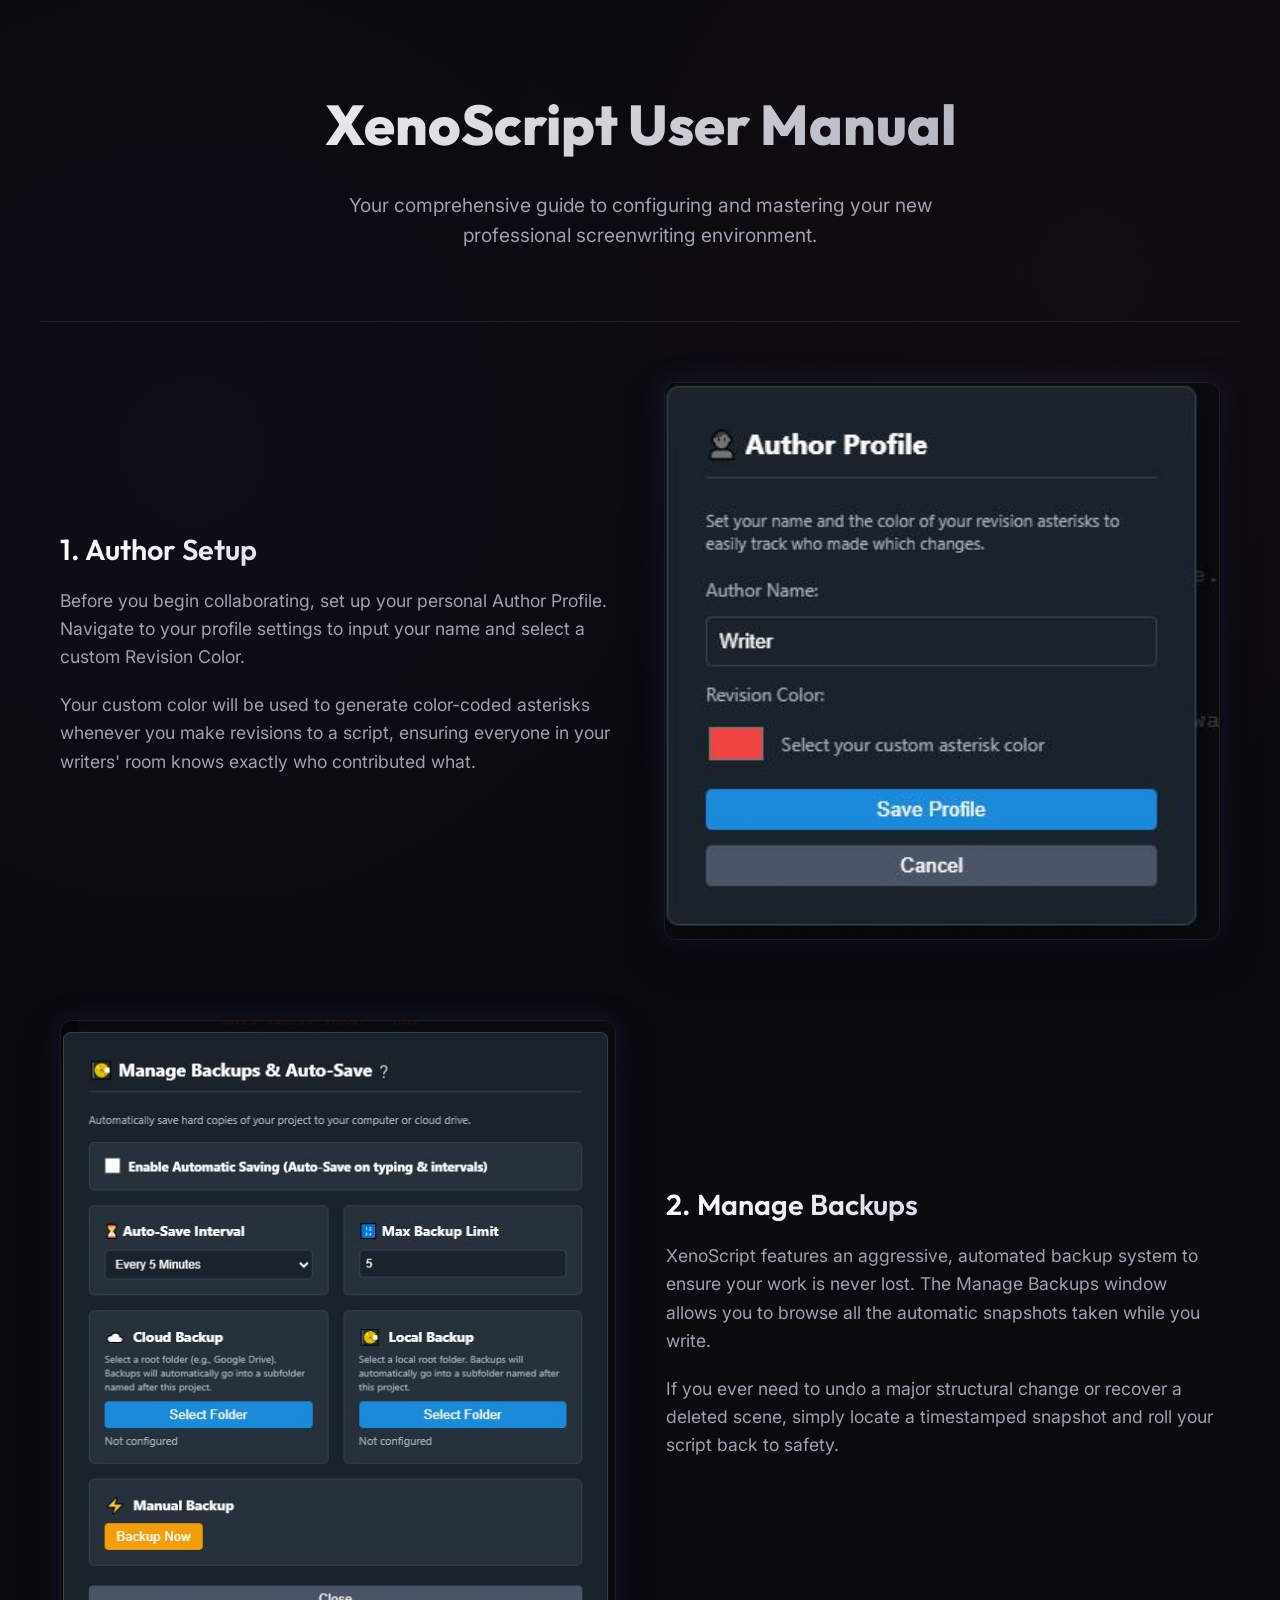
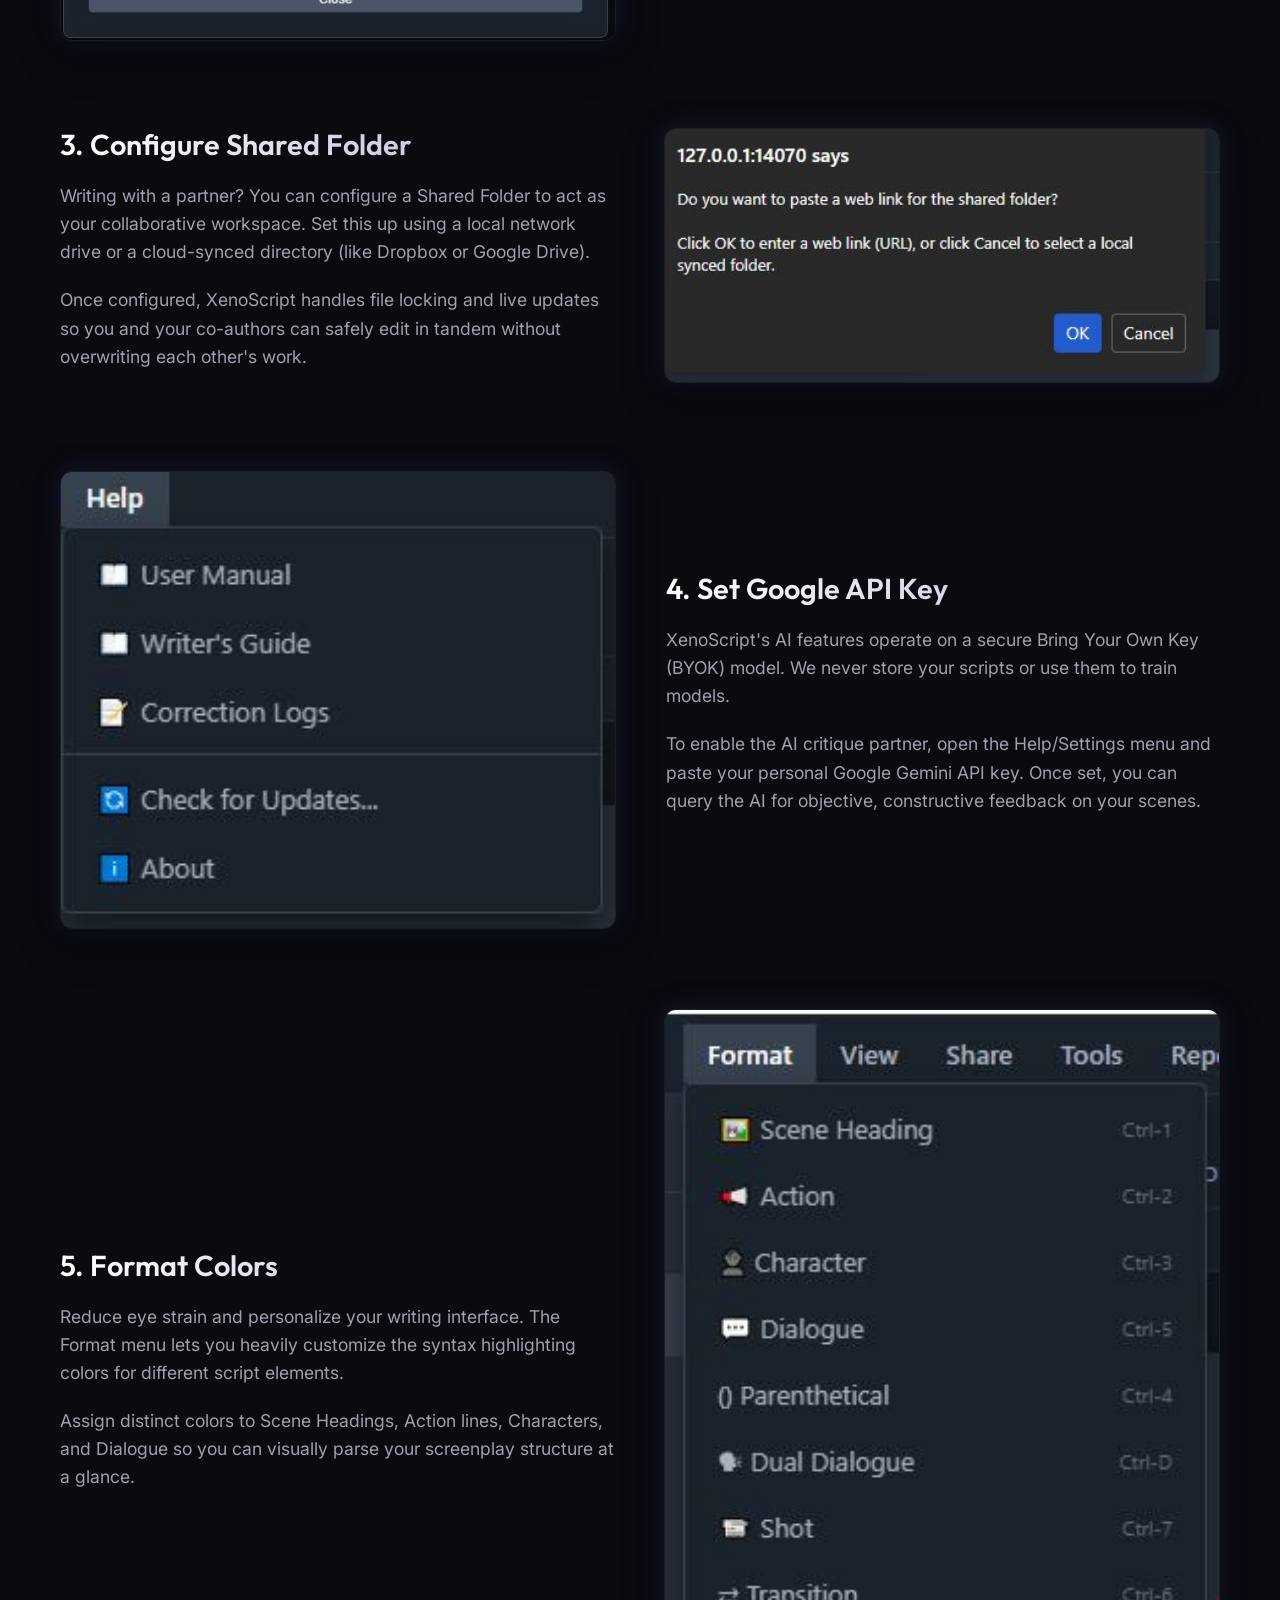
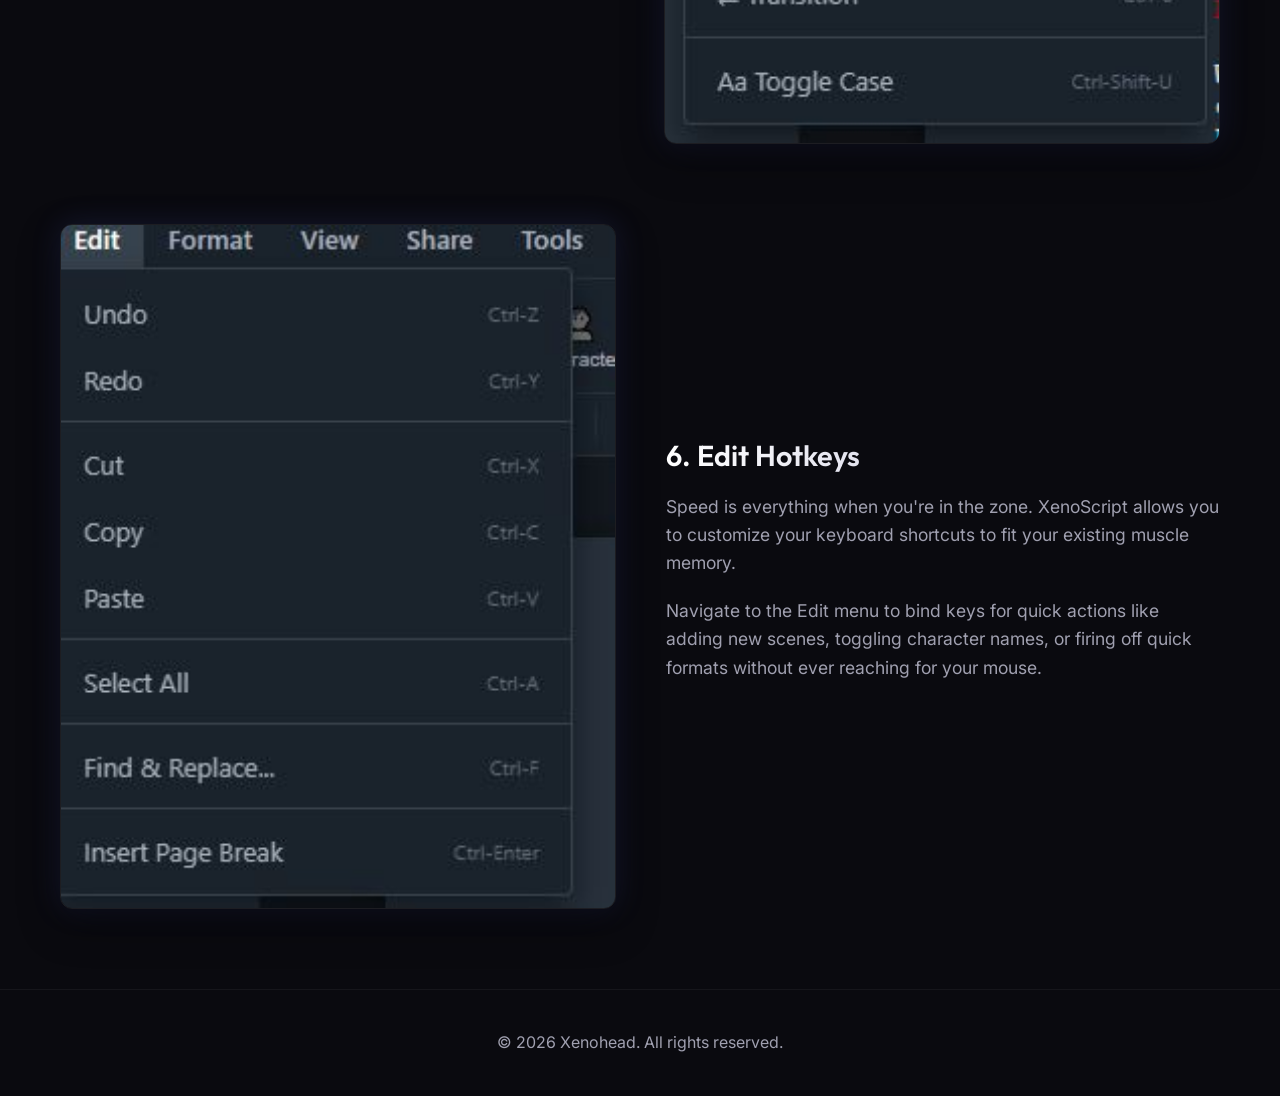
<file: manual.html>
<!DOCTYPE html>
<html lang="en">
<head>
    <meta charset="UTF-8">
    <meta name="viewport" content="width=device-width, initial-scale=1.0">
    <title>XenoScript - User Manual</title>
    <link href="https://fonts.googleapis.com/css2?family=Outfit:wght@300;400;600;800&family=Inter:wght@400;500&display=swap" rel="stylesheet">
    <style>
        :root {
            --bg-dark: #0a0a0f;
            --bg-card: rgba(25, 25, 35, 0.6);
            --bg-card-hover: rgba(35, 35, 50, 0.8);
            --accent-primary: #5c6fff;
            --text-main: #f0f0f5;
            --text-muted: #a0a0b0;
            --border-glass: rgba(255, 255, 255, 0.08);
            --shadow-glow: 0 0 30px rgba(92, 111, 255, 0.15);
        }

        * {
            margin: 0;
            padding: 0;
            box-sizing: border-box;
        }

        body {
            font-family: 'Inter', sans-serif;
            background-color: var(--bg-dark);
            color: var(--text-main);
            line-height: 1.6;
            overflow-x: hidden;
            background-image: 
                radial-gradient(circle at 15% 50%, rgba(92, 111, 255, 0.04) 0%, transparent 50%),
                radial-gradient(circle at 85% 30%, rgba(255, 51, 102, 0.04) 0%, transparent 50%);
            background-attachment: fixed;
        }

        h1, h2, h3, h4 {
            font-family: 'Outfit', sans-serif;
            font-weight: 600;
        }

        .container {
            max-width: 1200px;
            margin: 0 auto;
            padding: 0 20px;
        }

        /* Hero Section */
        .hero {
            padding: 80px 20px 40px;
            text-align: center;
            position: relative;
            border-bottom: 1px solid var(--border-glass);
            margin-bottom: 60px;
        }

        .hero h1 {
            font-size: 3.5rem;
            font-weight: 800;
            margin-bottom: 20px;
            background: linear-gradient(135deg, #ffffff 0%, #a0a0b0 100%);
            -webkit-background-clip: text;
            -webkit-text-fill-color: transparent;
        }

        .hero p {
            font-size: 1.2rem;
            color: var(--text-muted);
            max-width: 600px;
            margin: 0 auto 30px;
        }

        /* Alternating Layout */
        .showcase-row {
            display: flex;
            align-items: center;
            gap: 50px;
            margin-bottom: 80px;
        }

        .showcase-row:nth-child(even) {
            flex-direction: row-reverse;
        }

        .showcase-text {
            flex: 1;
        }

        .showcase-text h3 {
            font-size: 1.8rem;
            margin-bottom: 15px;
            background: linear-gradient(90deg, #fff, #b0b0d0);
            -webkit-background-clip: text;
            -webkit-text-fill-color: transparent;
        }

        .showcase-text p {
            color: var(--text-muted);
            font-size: 1.1rem;
            margin-bottom: 20px;
        }

        .showcase-image {
            flex: 1;
            border-radius: 12px;
            overflow: hidden;
            box-shadow: 0 15px 40px rgba(0,0,0,0.4), var(--shadow-glow);
            border: 1px solid var(--border-glass);
        }
        
        .showcase-image img {
            width: 100%;
            display: block;
            transition: transform 0.5s ease;
        }
        
        .showcase-image:hover img {
            transform: scale(1.03);
        }

        @media (max-width: 900px) {
            .showcase-row, .showcase-row:nth-child(even) {
                flex-direction: column;
                gap: 30px;
            }
            .hero h1 { font-size: 2.5rem; }
        }
    </style>
</head>
<body>

    <header class="hero container">
        <h1>XenoScript User Manual</h1>
        <p>Your comprehensive guide to configuring and mastering your new professional screenwriting environment.</p>
    </header>

    <div class="container">
        
        <div class="showcase-row">
            <div class="showcase-text">
                <h3>1. Author Setup</h3>
                <p>Before you begin collaborating, set up your personal Author Profile. Navigate to your profile settings to input your name and select a custom Revision Color.</p>
                <p>Your custom color will be used to generate color-coded asterisks whenever you make revisions to a script, ensuring everyone in your writers' room knows exactly who contributed what.</p>
            </div>
            <div class="showcase-image">
                <img src="screenshots/Author Profile.JPG" alt="Author Setup">
            </div>
        </div>

        <div class="showcase-row">
            <div class="showcase-text">
                <h3>2. Manage Backups</h3>
                <p>XenoScript features an aggressive, automated backup system to ensure your work is never lost. The Manage Backups window allows you to browse all the automatic snapshots taken while you write.</p>
                <p>If you ever need to undo a major structural change or recover a deleted scene, simply locate a timestamped snapshot and roll your script back to safety.</p>
            </div>
            <div class="showcase-image">
                <img src="screenshots/manage_backups.JPG" alt="Manage Backups">
            </div>
        </div>

        <div class="showcase-row">
            <div class="showcase-text">
                <h3>3. Configure Shared Folder</h3>
                <p>Writing with a partner? You can configure a Shared Folder to act as your collaborative workspace. Set this up using a local network drive or a cloud-synced directory (like Dropbox or Google Drive).</p>
                <p>Once configured, XenoScript handles file locking and live updates so you and your co-authors can safely edit in tandem without overwriting each other's work.</p>
            </div>
            <div class="showcase-image">
                <img src="screenshots/configurte share.JPG" alt="Configure Shared Folder">
            </div>
        </div>

        <div class="showcase-row">
            <div class="showcase-text">
                <h3>4. Set Google API Key</h3>
                <p>XenoScript's AI features operate on a secure Bring Your Own Key (BYOK) model. We never store your scripts or use them to train models.</p>
                <p>To enable the AI critique partner, open the Help/Settings menu and paste your personal Google Gemini API key. Once set, you can query the AI for objective, constructive feedback on your scenes.</p>
            </div>
            <div class="showcase-image">
                <img src="screenshots/Help.JPG" alt="Set Google API Key">
            </div>
        </div>

        <div class="showcase-row">
            <div class="showcase-text">
                <h3>5. Format Colors</h3>
                <p>Reduce eye strain and personalize your writing interface. The Format menu lets you heavily customize the syntax highlighting colors for different script elements.</p>
                <p>Assign distinct colors to Scene Headings, Action lines, Characters, and Dialogue so you can visually parse your screenplay structure at a glance.</p>
            </div>
            <div class="showcase-image">
                <img src="screenshots/format.JPG" alt="Format Colors">
            </div>
        </div>

        <div class="showcase-row">
            <div class="showcase-text">
                <h3>6. Edit Hotkeys</h3>
                <p>Speed is everything when you're in the zone. XenoScript allows you to customize your keyboard shortcuts to fit your existing muscle memory.</p>
                <p>Navigate to the Edit menu to bind keys for quick actions like adding new scenes, toggling character names, or firing off quick formats without ever reaching for your mouse.</p>
            </div>
            <div class="showcase-image">
                <img src="screenshots/edit.JPG" alt="Edit Hotkeys">
            </div>
        </div>

    </div>
    
    <footer style="text-align: center; padding: 40px 20px; border-top: 1px solid rgba(255,255,255,0.05); color: var(--text-muted); margin-top: 20px;">
        <div class="container">
            <p>&copy; 2026 Xenohead. All rights reserved.</p>
        </div>
    </footer>

</body>
</html>
</file>
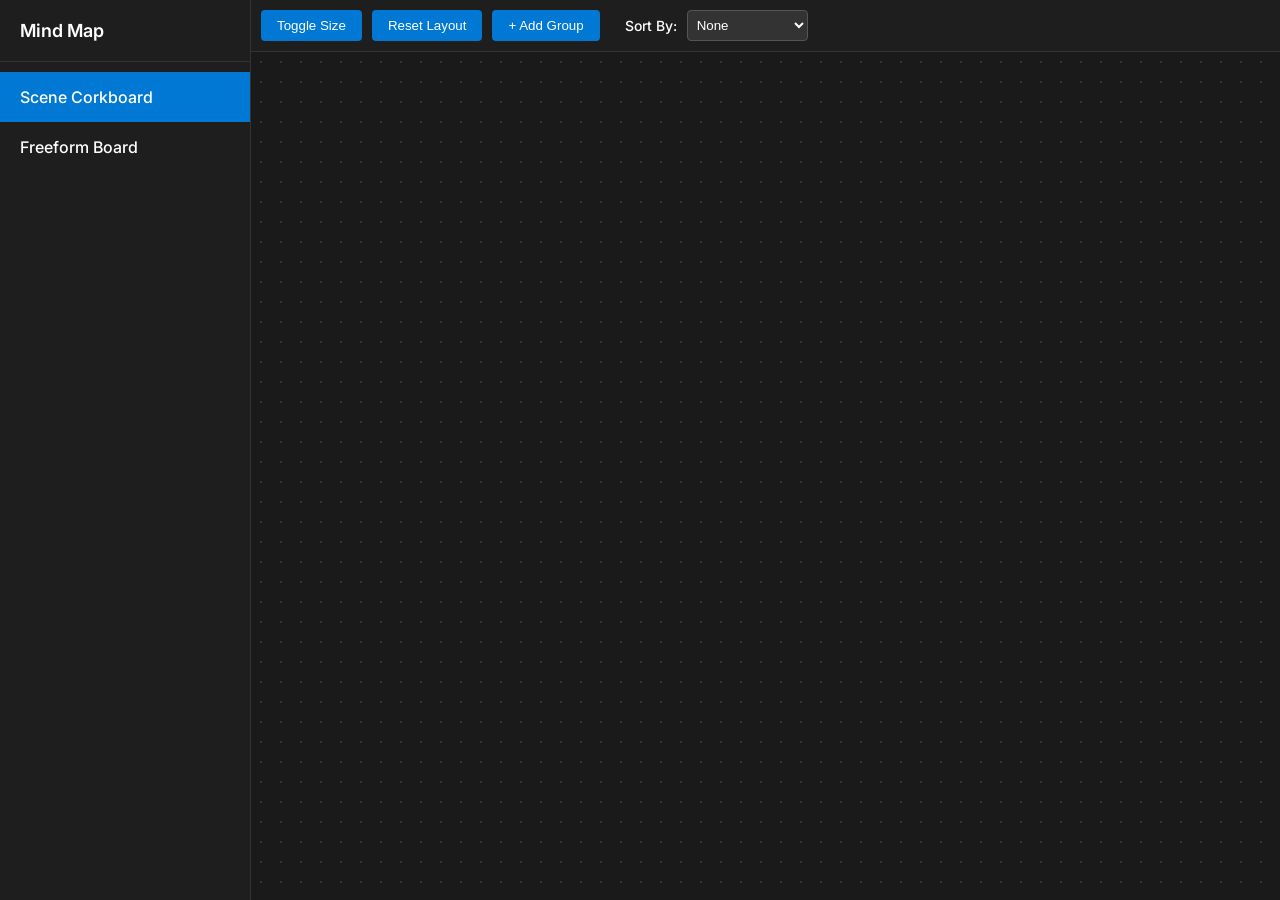
<file: mindmap.html>
<!DOCTYPE html>
<html lang="en">
<head>
    <meta charset="UTF-8">
    <meta name="viewport" content="width=device-width, initial-scale=1.0">
    <title>XenoScript - Mind Map</title>
    <link href="https://fonts.googleapis.com/css2?family=Inter:wght@400;500;600&display=swap" rel="stylesheet">
    <link rel="stylesheet" href="mindmap.css">
</head>
<body>
    <div id="sidebar">
        <div class="sidebar-header">Mind Map</div>
        <div class="tab active" data-target="corkboard">Scene Corkboard</div>
        <div class="tab" data-target="character-bible" style="display: none;">Character Bible</div>
        <div class="tab" data-target="freeform">Freeform Board</div>
    </div>

    <div id="content">
        <div class="global-toolbar">
            <button id="btn-toggle-collapse">Toggle Size</button>
            <button id="btn-sort-cards">Reset Layout</button>
            <button id="btn-add-group">+ Add Group</button>
            <label for="sort-select" style="margin-left: 15px; align-self: center; font-size: 14px; font-weight: 500;">Sort By:</label>
            <select id="sort-select" style="padding: 5px; border-radius: 4px; background: #333; color: white; border: 1px solid #555;">
                <option value="none">None</option>
                <option value="lines">Dialogue Lines</option>
                <option value="scenes">Scene Count</option>
                <option value="abc">A-Z</option>
                <option value="first">First Scene</option>
            </select>
            <button id="add-sticky-btn" style="display:none;">+ Add Note</button>
        </div>
        <!-- Corkboard View -->
        <div id="corkboard" class="view active">
            <div id="corkboard-canvas"></div>
        </div>

        <!-- Character Bible View -->
        <div id="character-bible" class="view">
            <div id="character-bible-canvas"></div>
        </div>

        <!-- Freeform Board View -->
        <div id="freeform" class="view">
            <div id="freeform-canvas"></div>
        </div>
    </div>

    <div id="card-modal" class="modal">
        <div class="modal-content">
            <div class="modal-header">
                <div id="modal-title" class="modal-title">Title</div>
                <button id="modal-close">&times;</button>
            </div>
            <div id="modal-body" class="modal-body">Body</div>
            <div class="modal-notes-label">Notes & Details:</div>
            <div id="modal-notes" class="modal-notes" contenteditable="true"></div>
        </div>
    </div>

    <!-- Edit Card Modal -->
    <div id="edit-modal" class="modal">
        <div class="modal-content" style="width: 500px;">
            <div class="modal-header">
                <div class="modal-title">Edit Card</div>
                <button id="edit-modal-close" style="background:none; border:none; color:var(--text-muted); font-size:20px; cursor:pointer;">&times;</button>
            </div>
            <div style="margin-bottom: 15px;">
                <label style="color: var(--text-muted); font-size: 12px; margin-bottom: 5px; display: block; font-weight: bold;">Title</label>
                <div id="edit-modal-title" contenteditable="true" style="width: 100%; min-height: 30px; background: #2a2a2a; border: 1px solid #444; border-radius: 4px; padding: 10px; color: white; outline: none; font-size: 14px;"></div>
            </div>
            <div style="margin-bottom: 20px;">
                <label style="color: var(--text-muted); font-size: 12px; margin-bottom: 5px; display: block; font-weight: bold;">Body Content (HTML Allowed)</label>
                <div id="edit-modal-body" contenteditable="true" style="width: 100%; min-height: 150px; background: #2a2a2a; border: 1px solid #444; border-radius: 4px; padding: 10px; color: white; outline: none; font-size: 14px;"></div>
            </div>
            <button id="btn-save-edit" style="width: 100%; padding: 10px; background: var(--accent); color: white; border: none; border-radius: 4px; cursor: pointer; font-weight: bold;">Save Changes</button>
        </div>
    </div>

    <div id="card-context-menu" class="context-menu" style="display: none;">
        <div class="menu-item" id="menu-open">Open</div>
        <div class="menu-item" id="menu-edit">Edit</div>
        <div class="menu-item" id="menu-rescan">Rescan</div>
        <div class="menu-item has-submenu" id="menu-group">
            Add to Group &raquo;
            <div id="group-submenu" class="submenu"></div>
        </div>
        <div class="menu-item" id="menu-close">Close</div>
    </div>

    <script src="mindmap.js"></script>
</body>
</html>
</file>
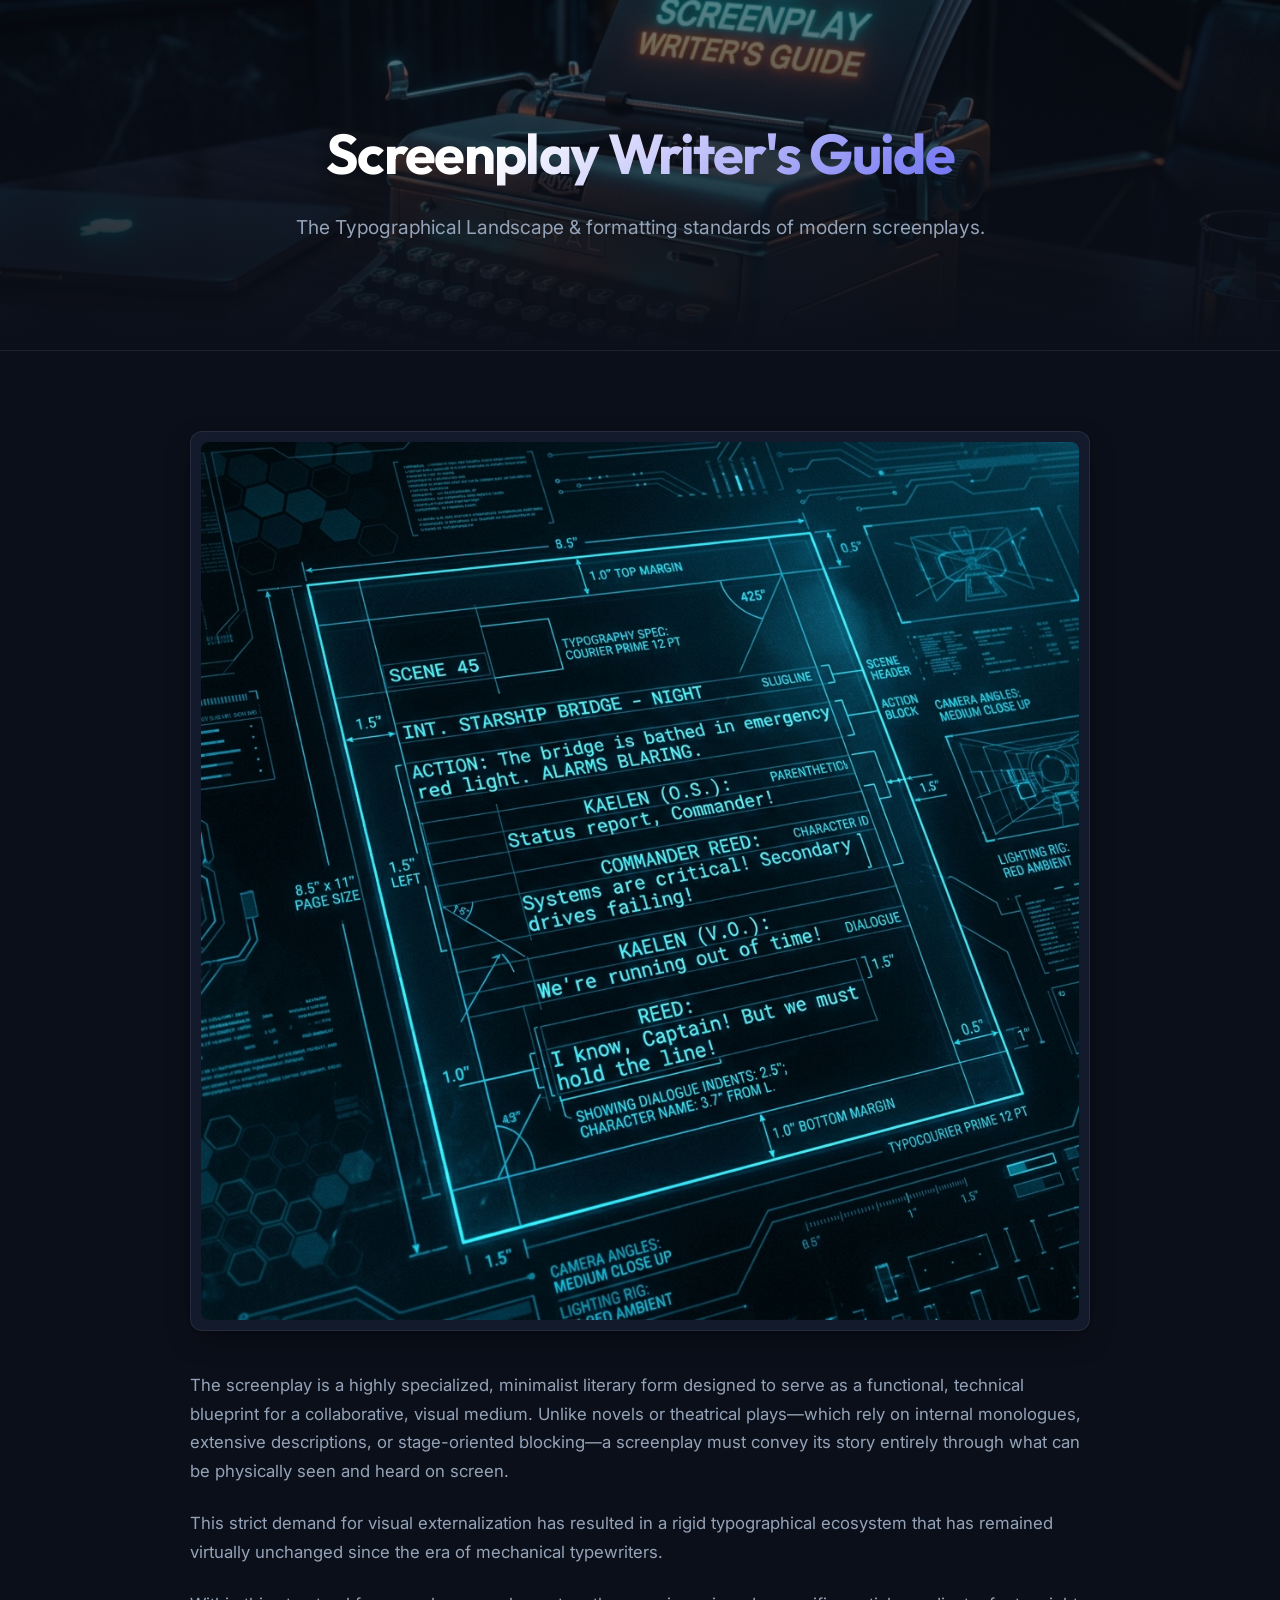
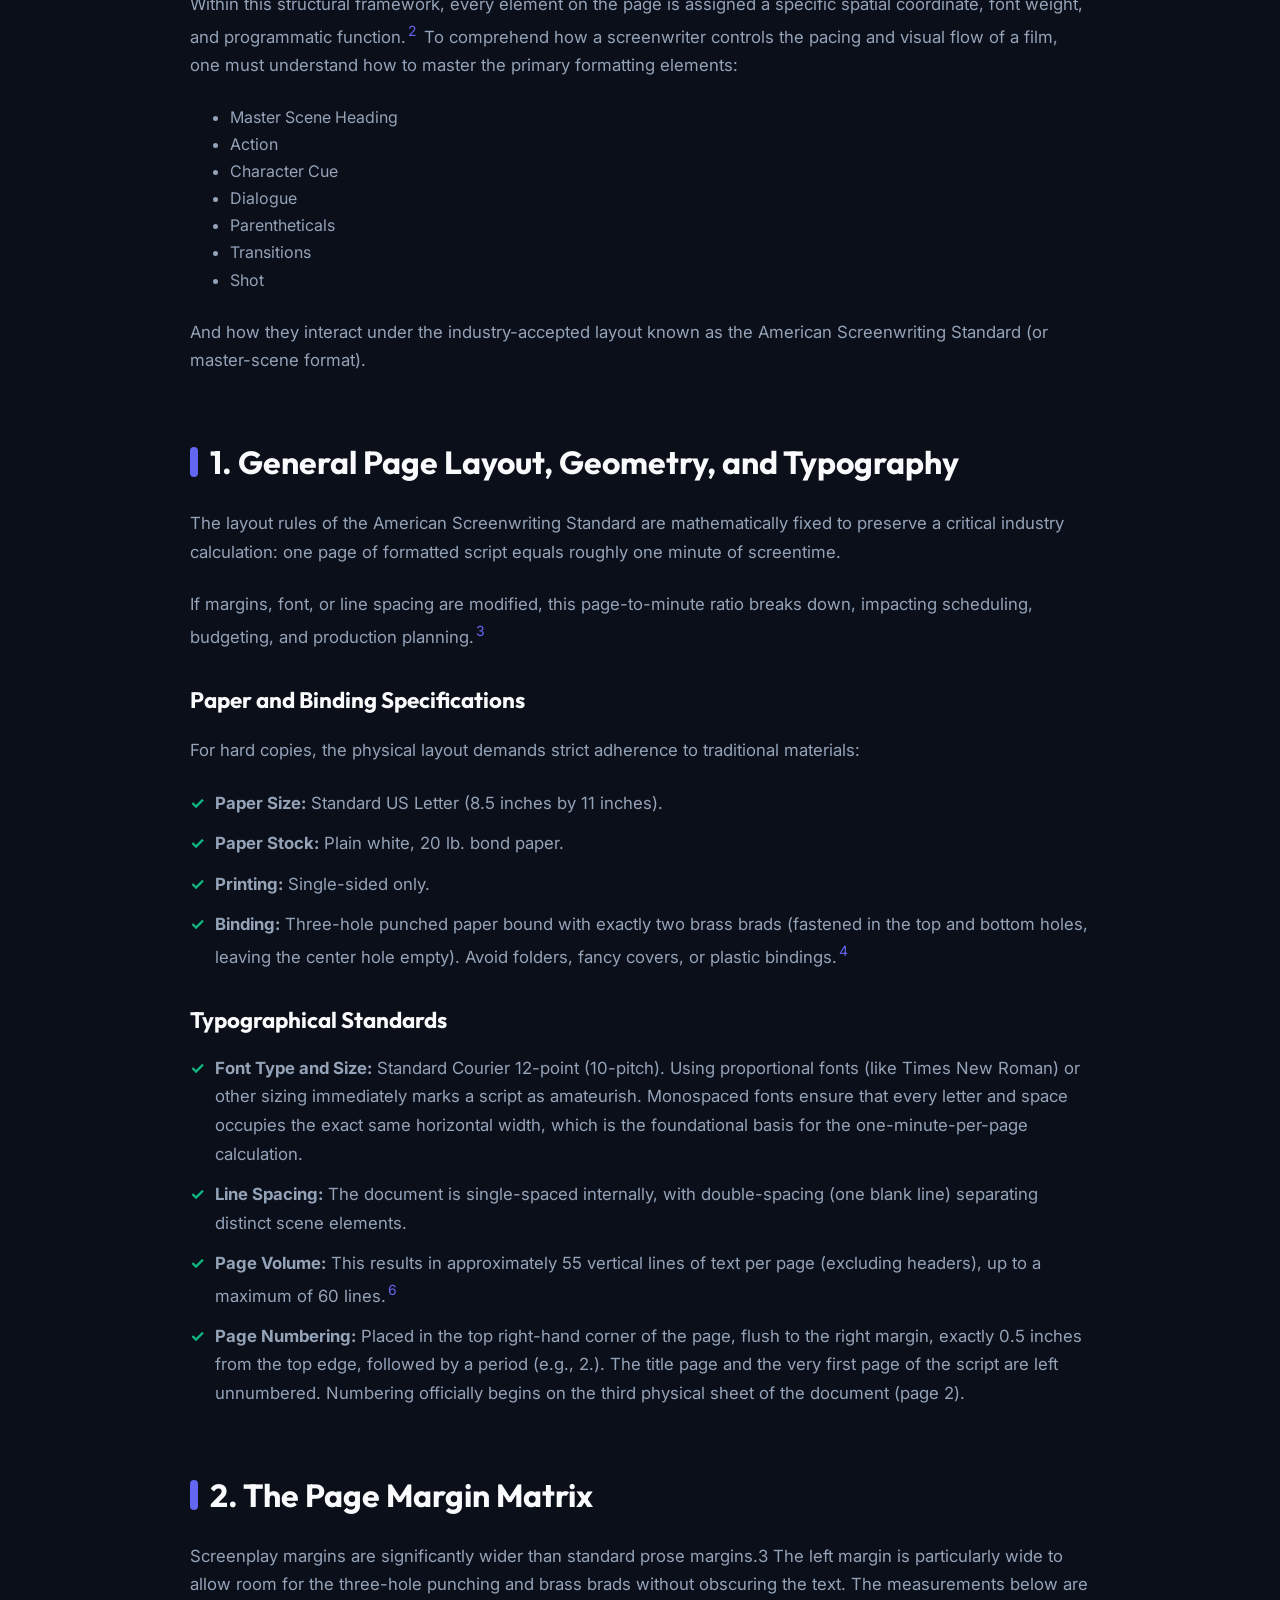
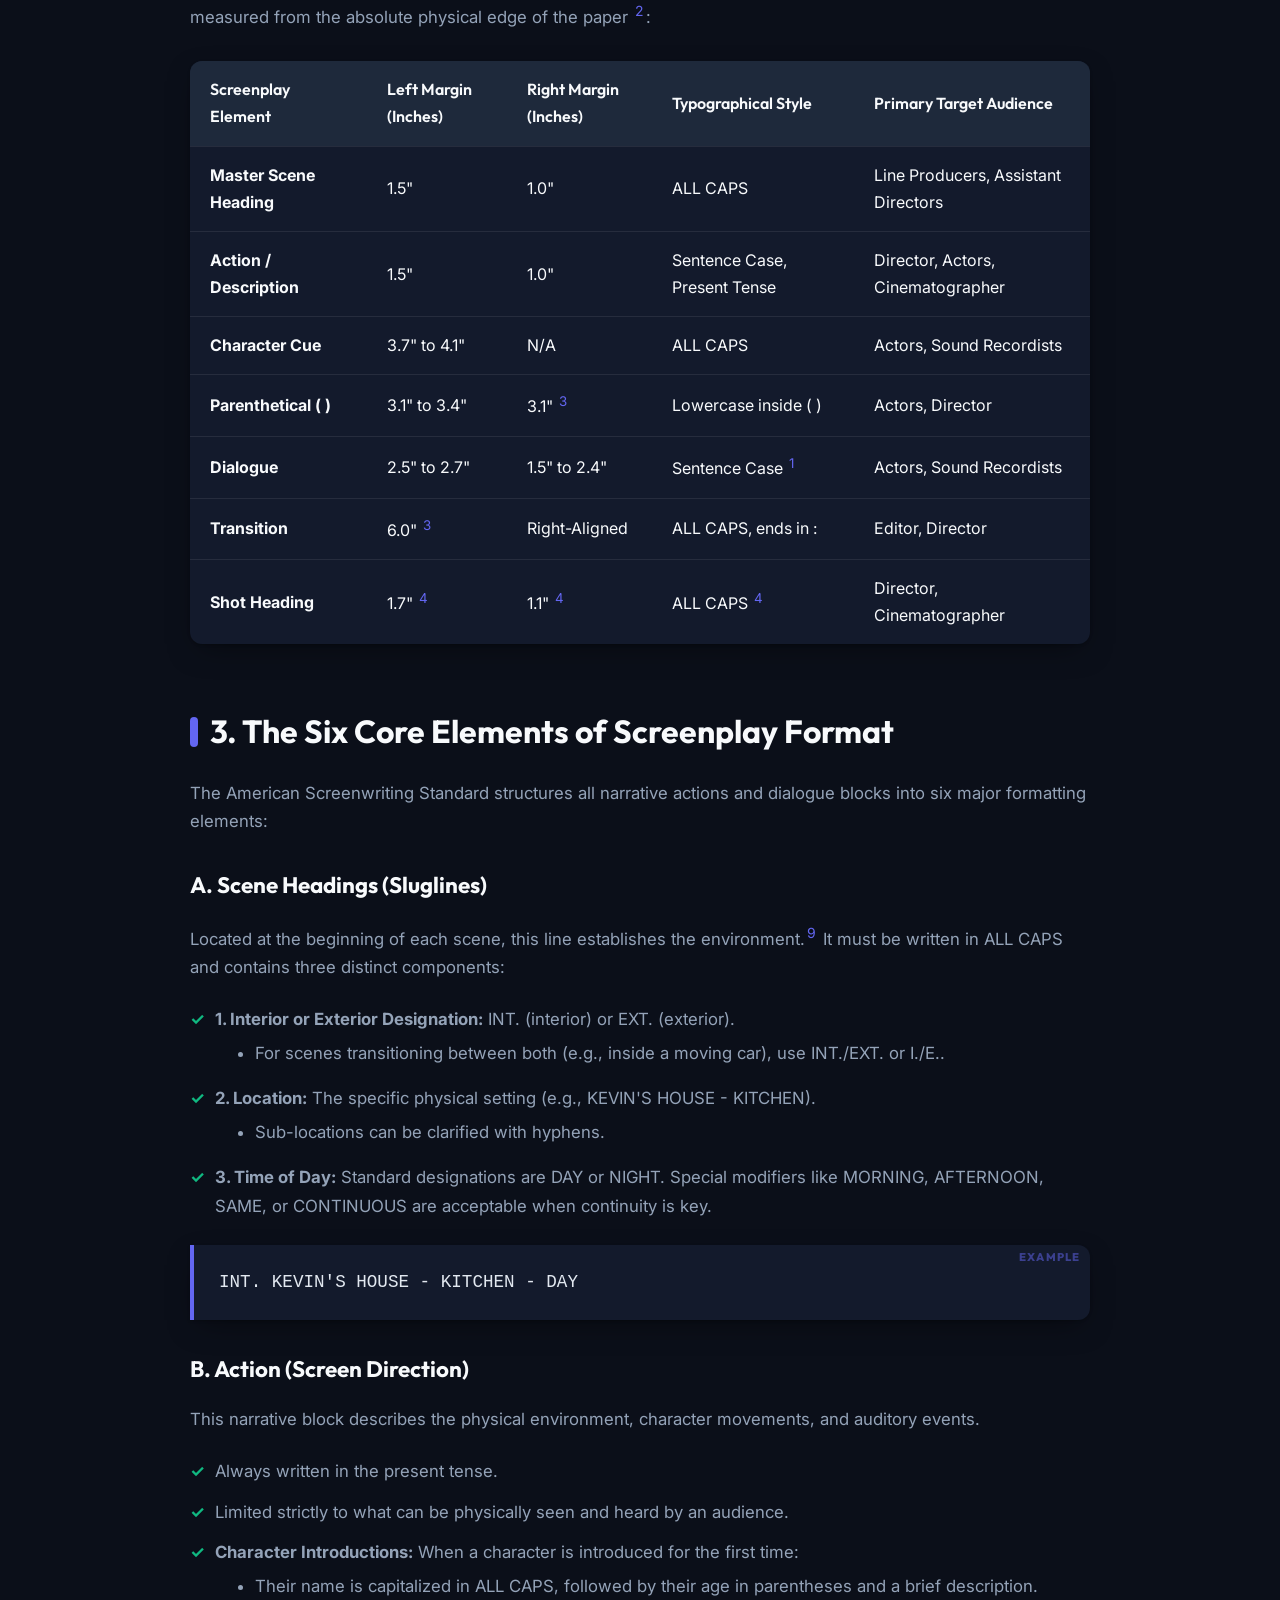
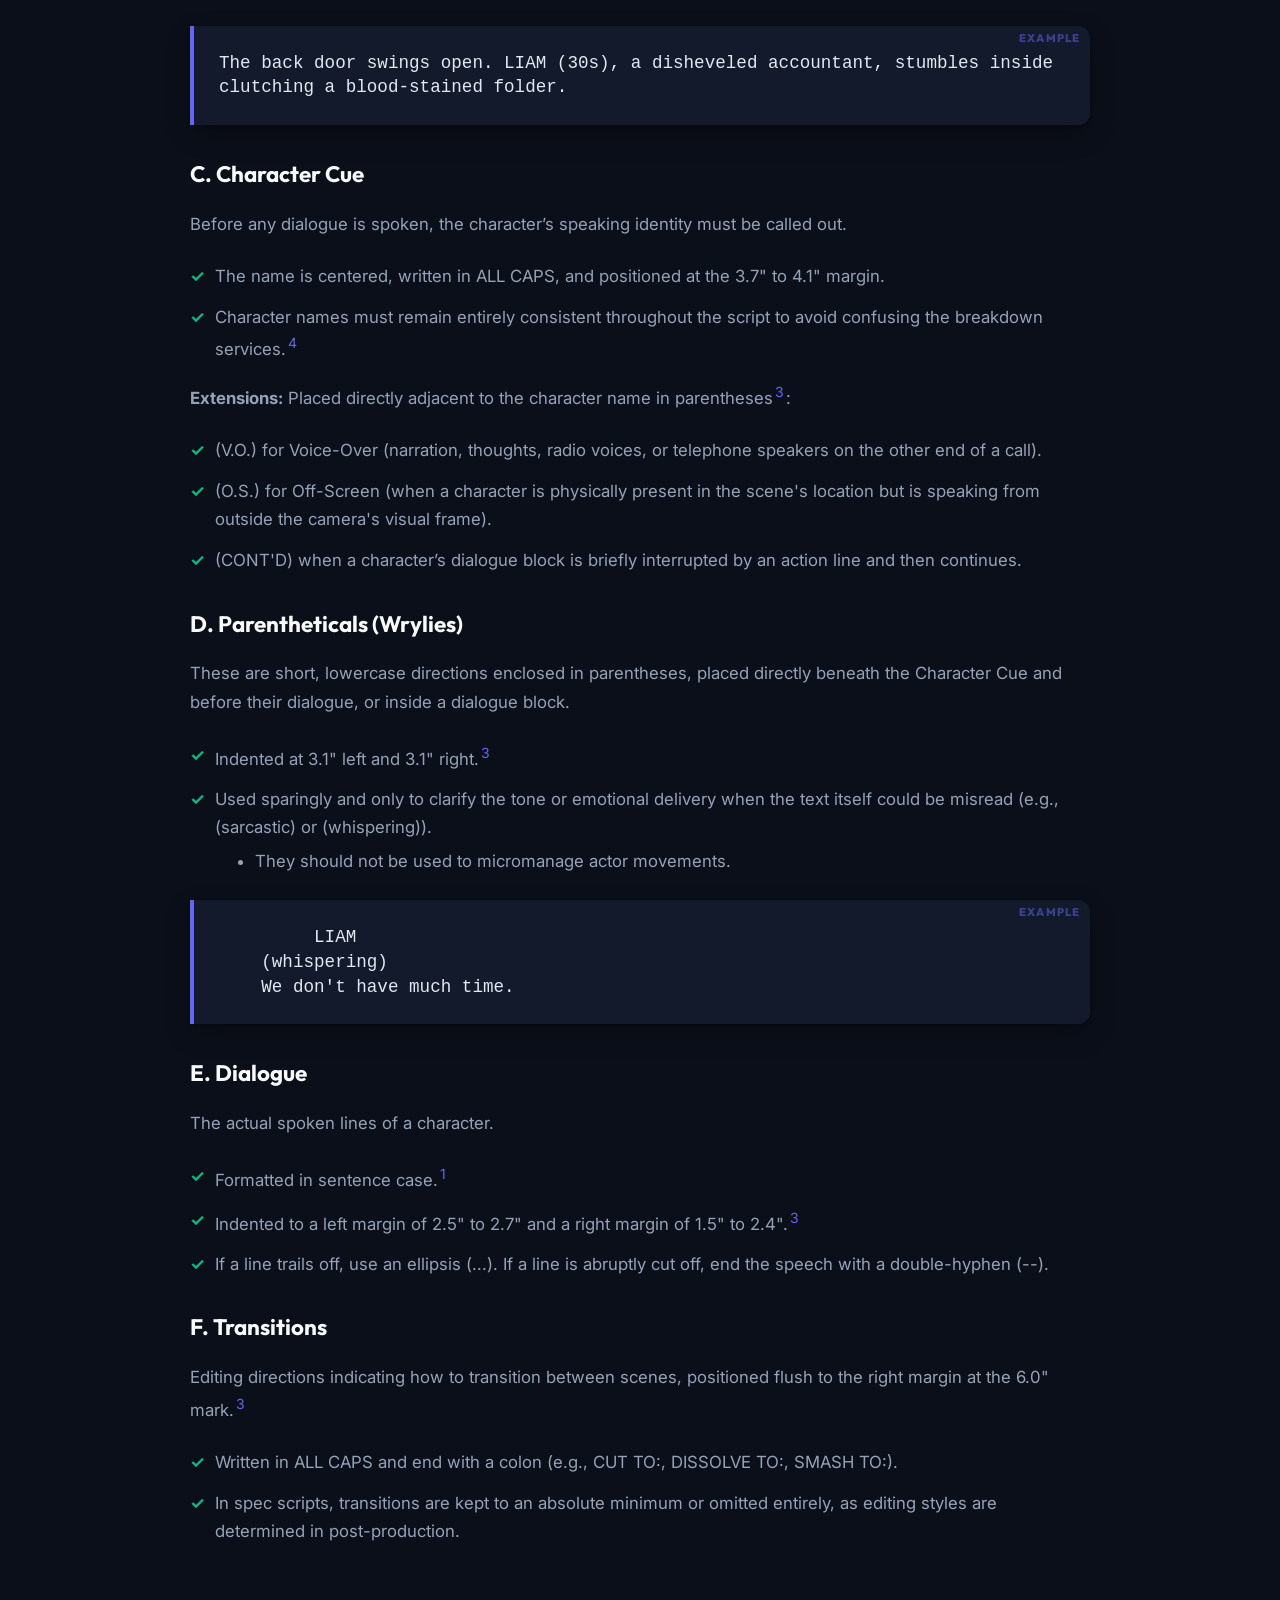
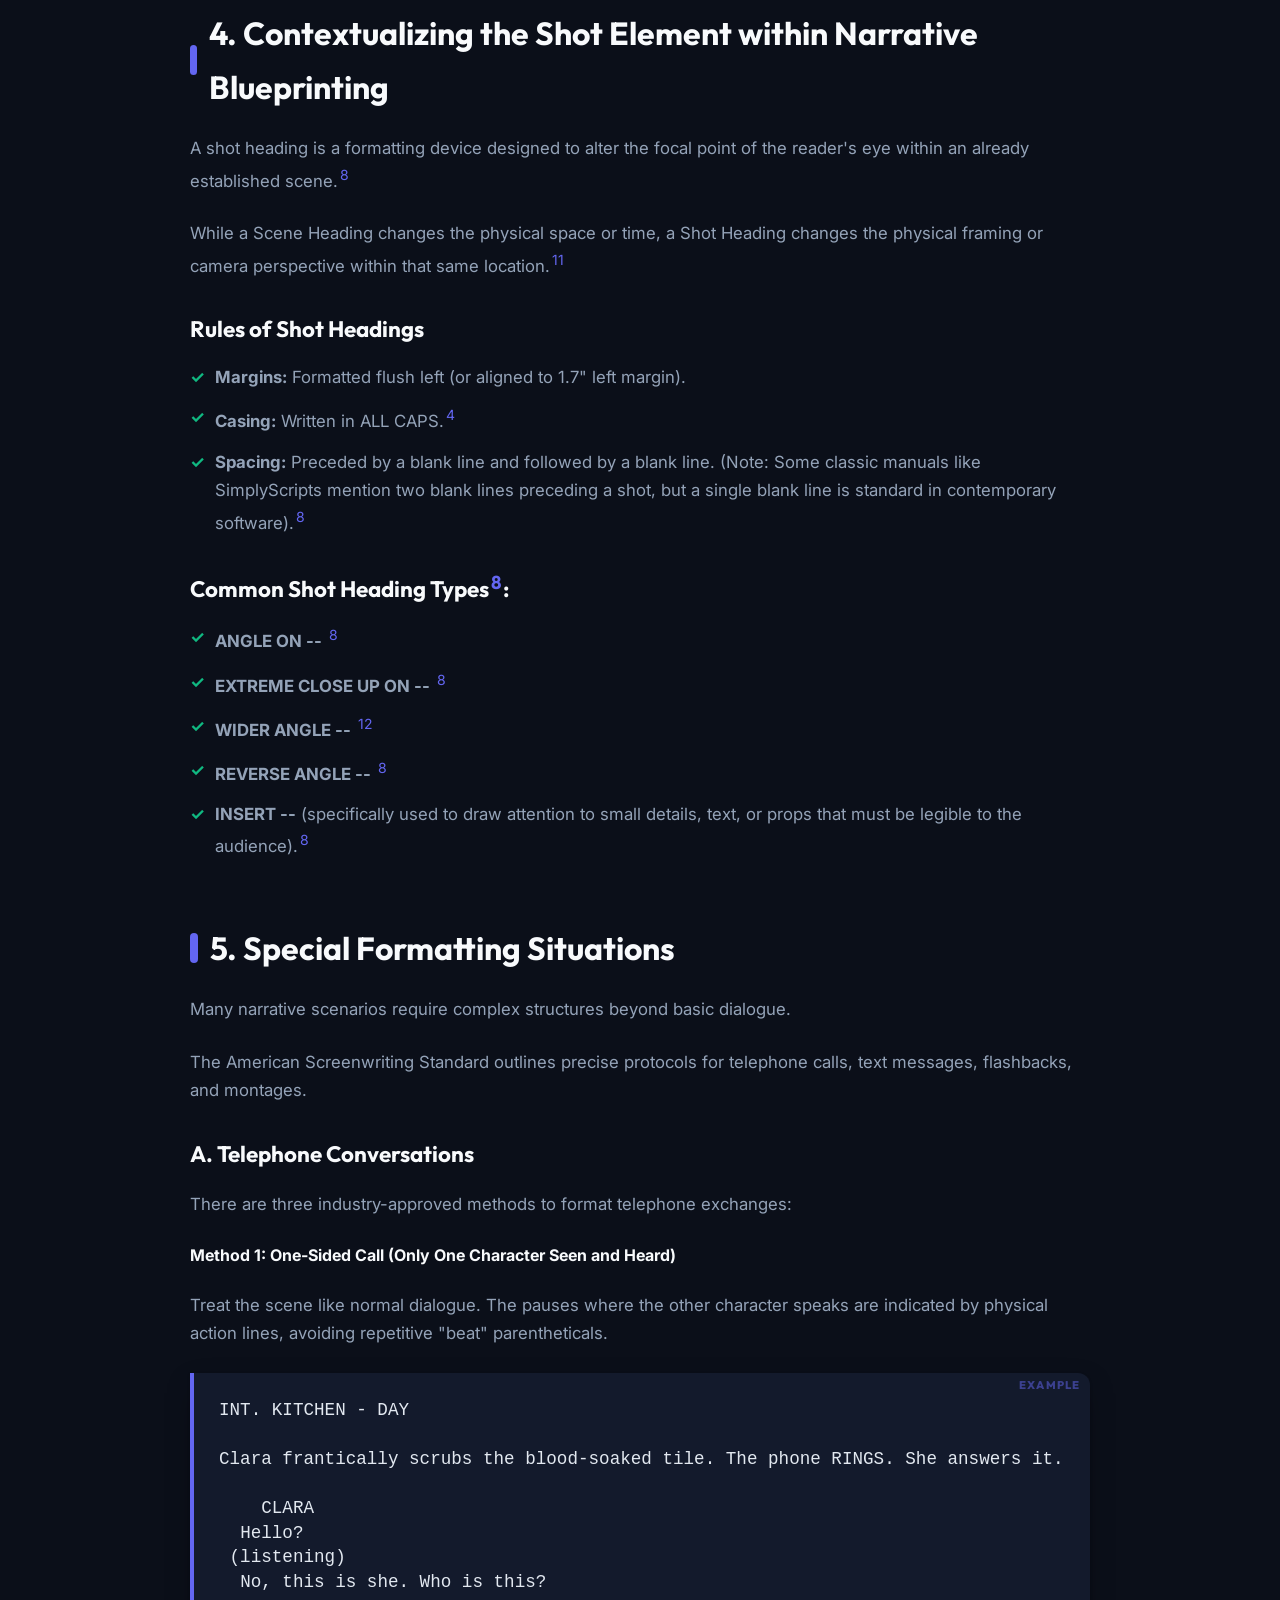
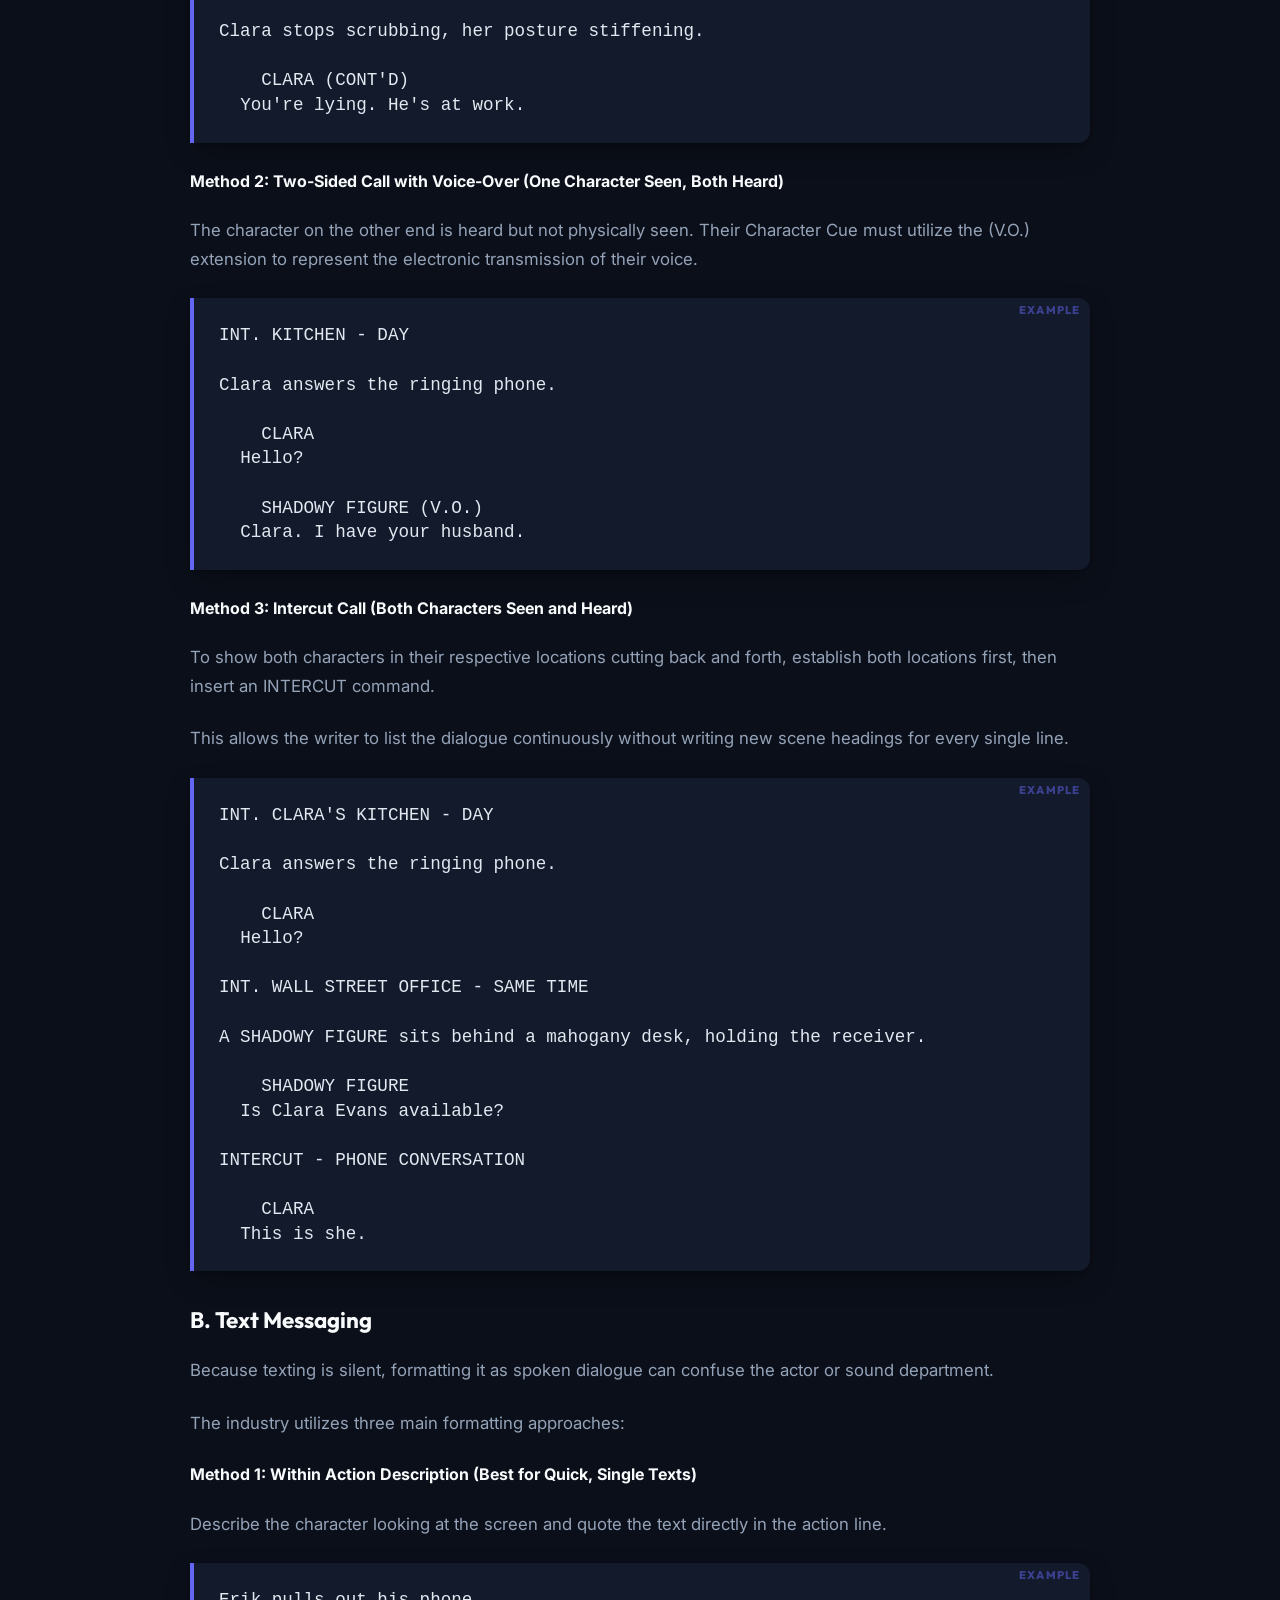
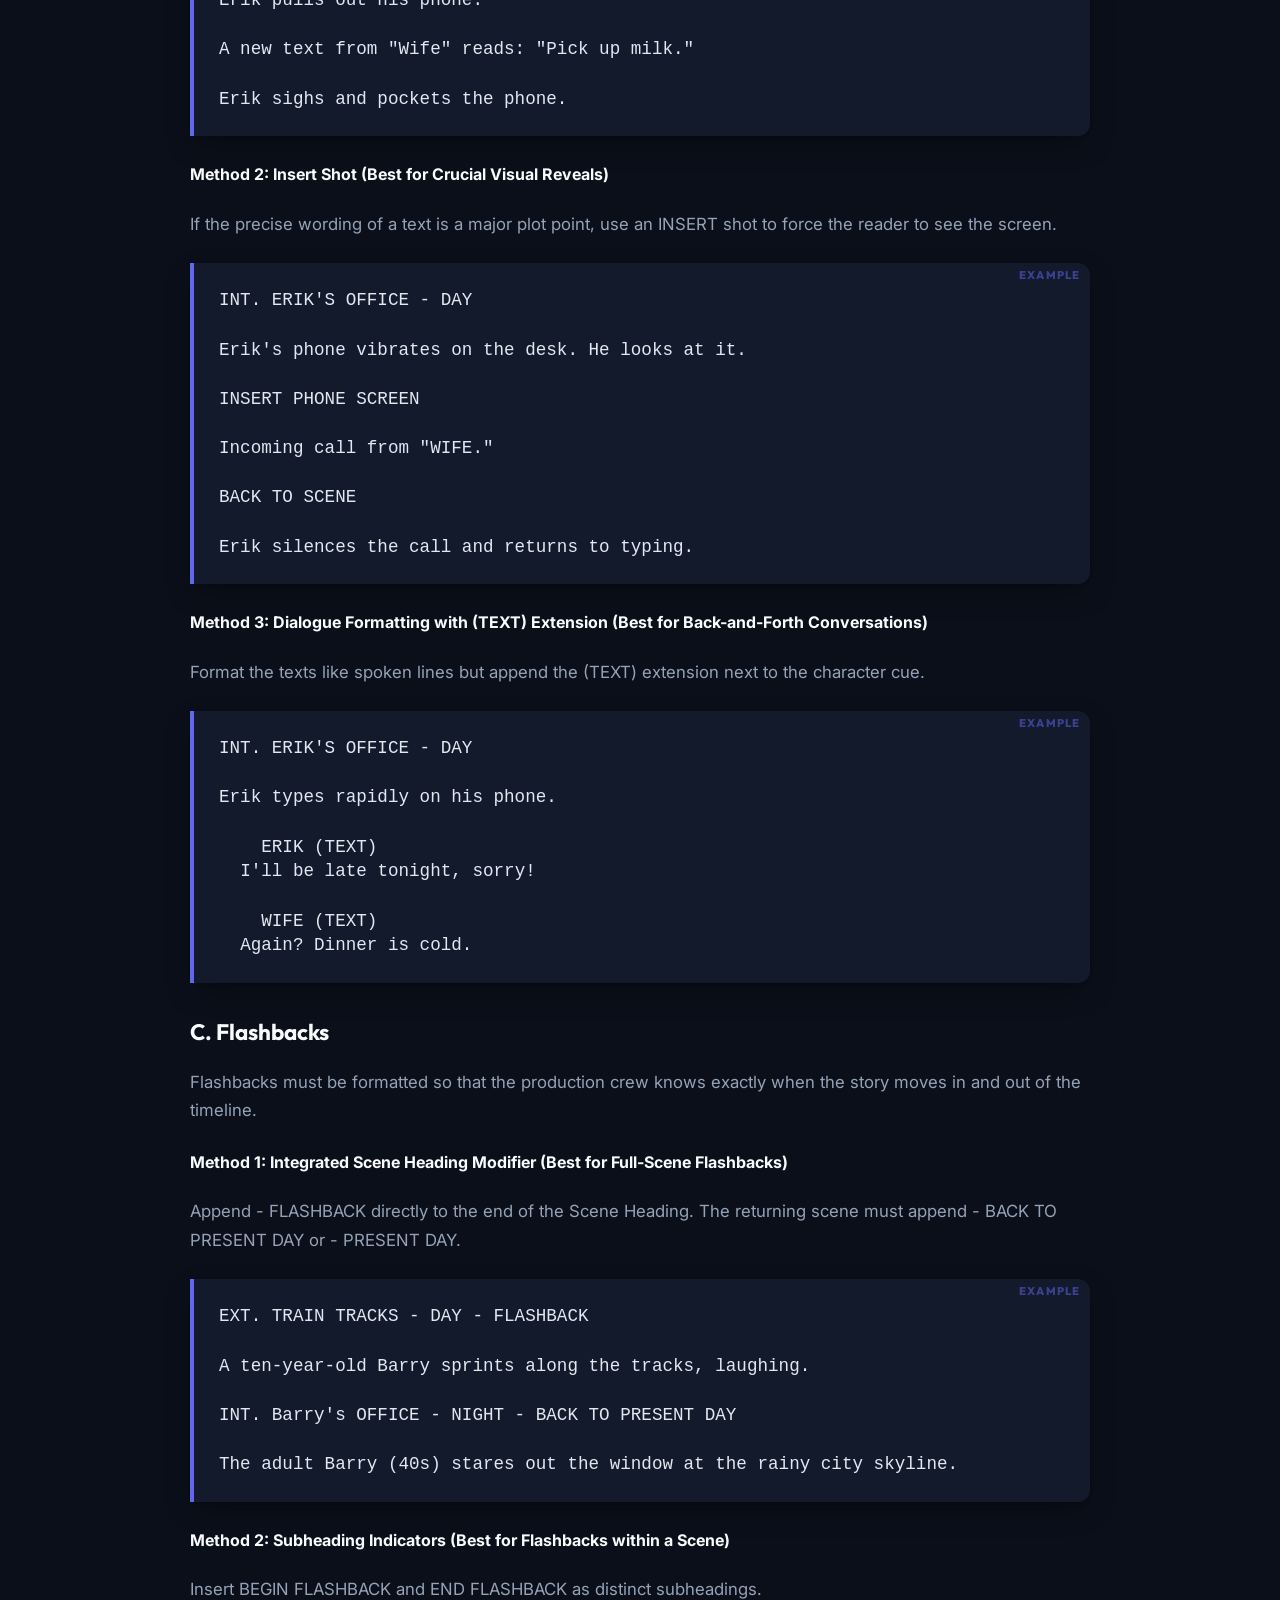
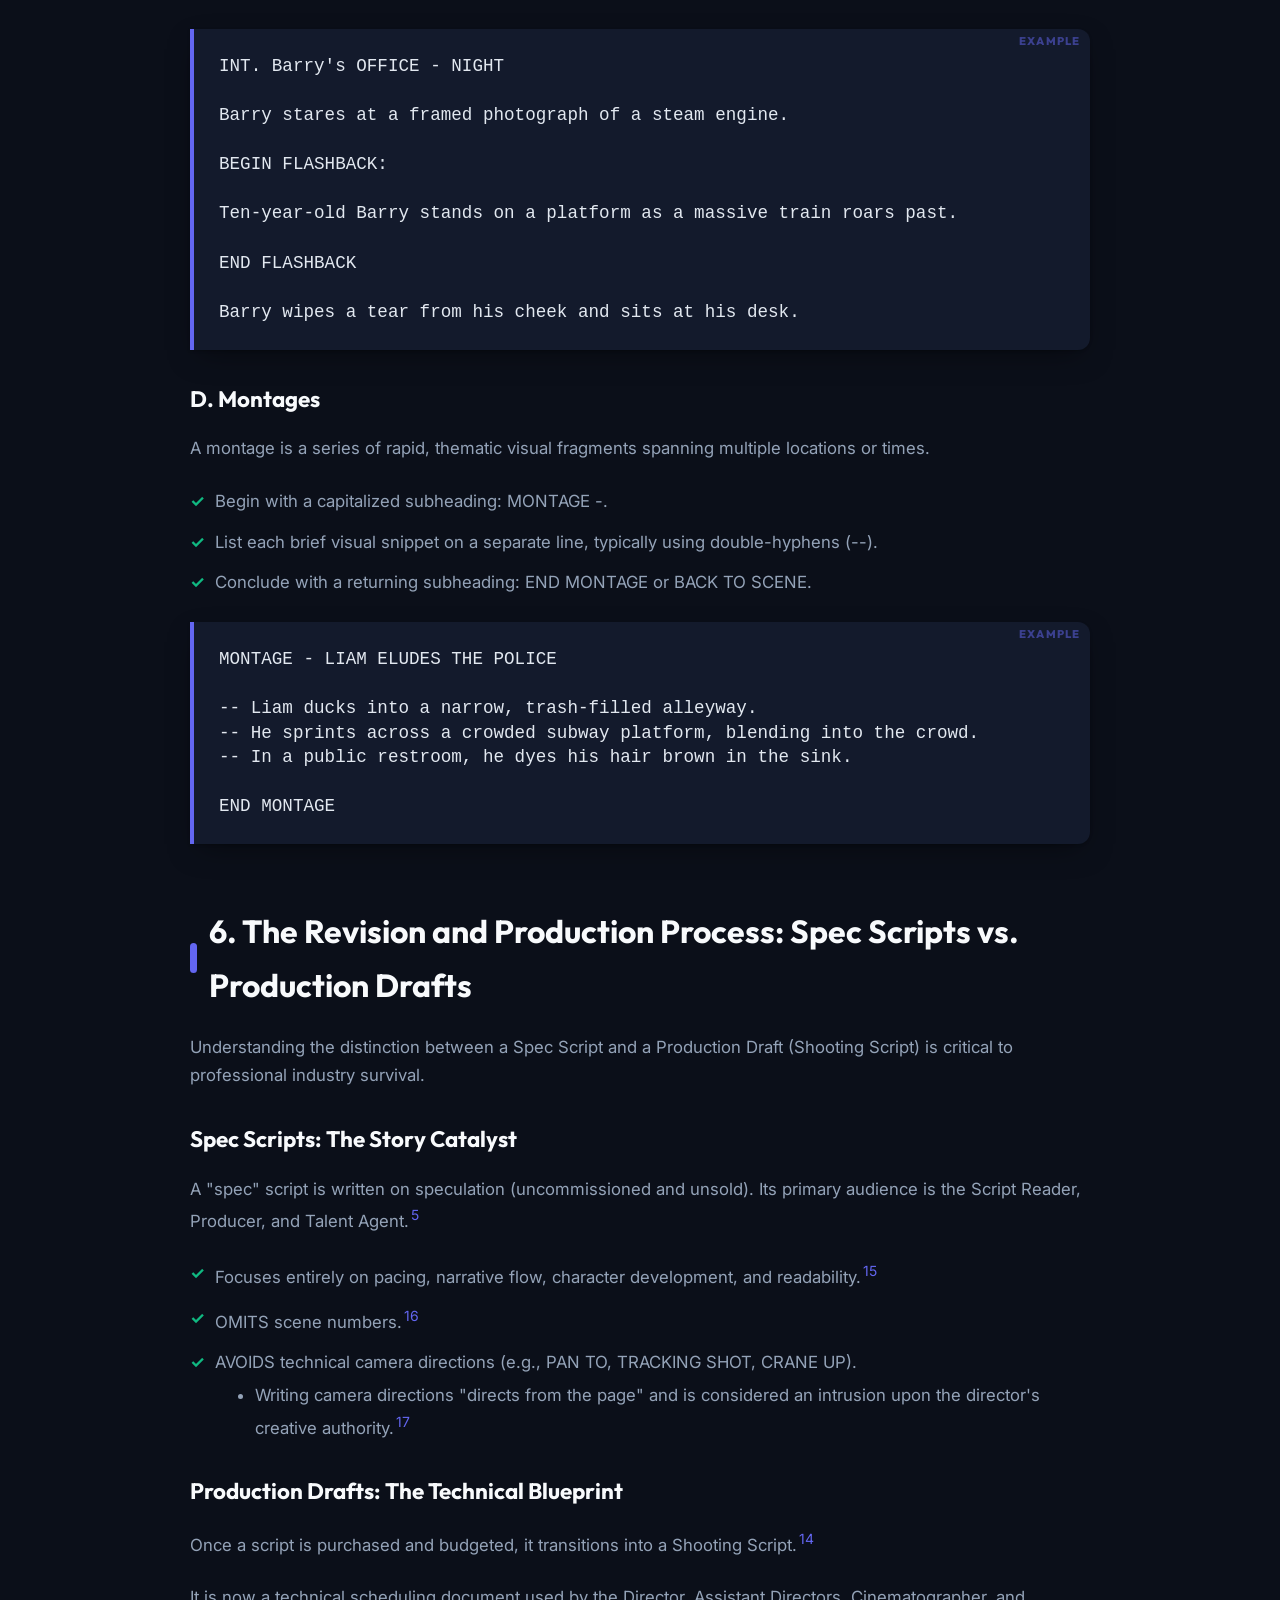
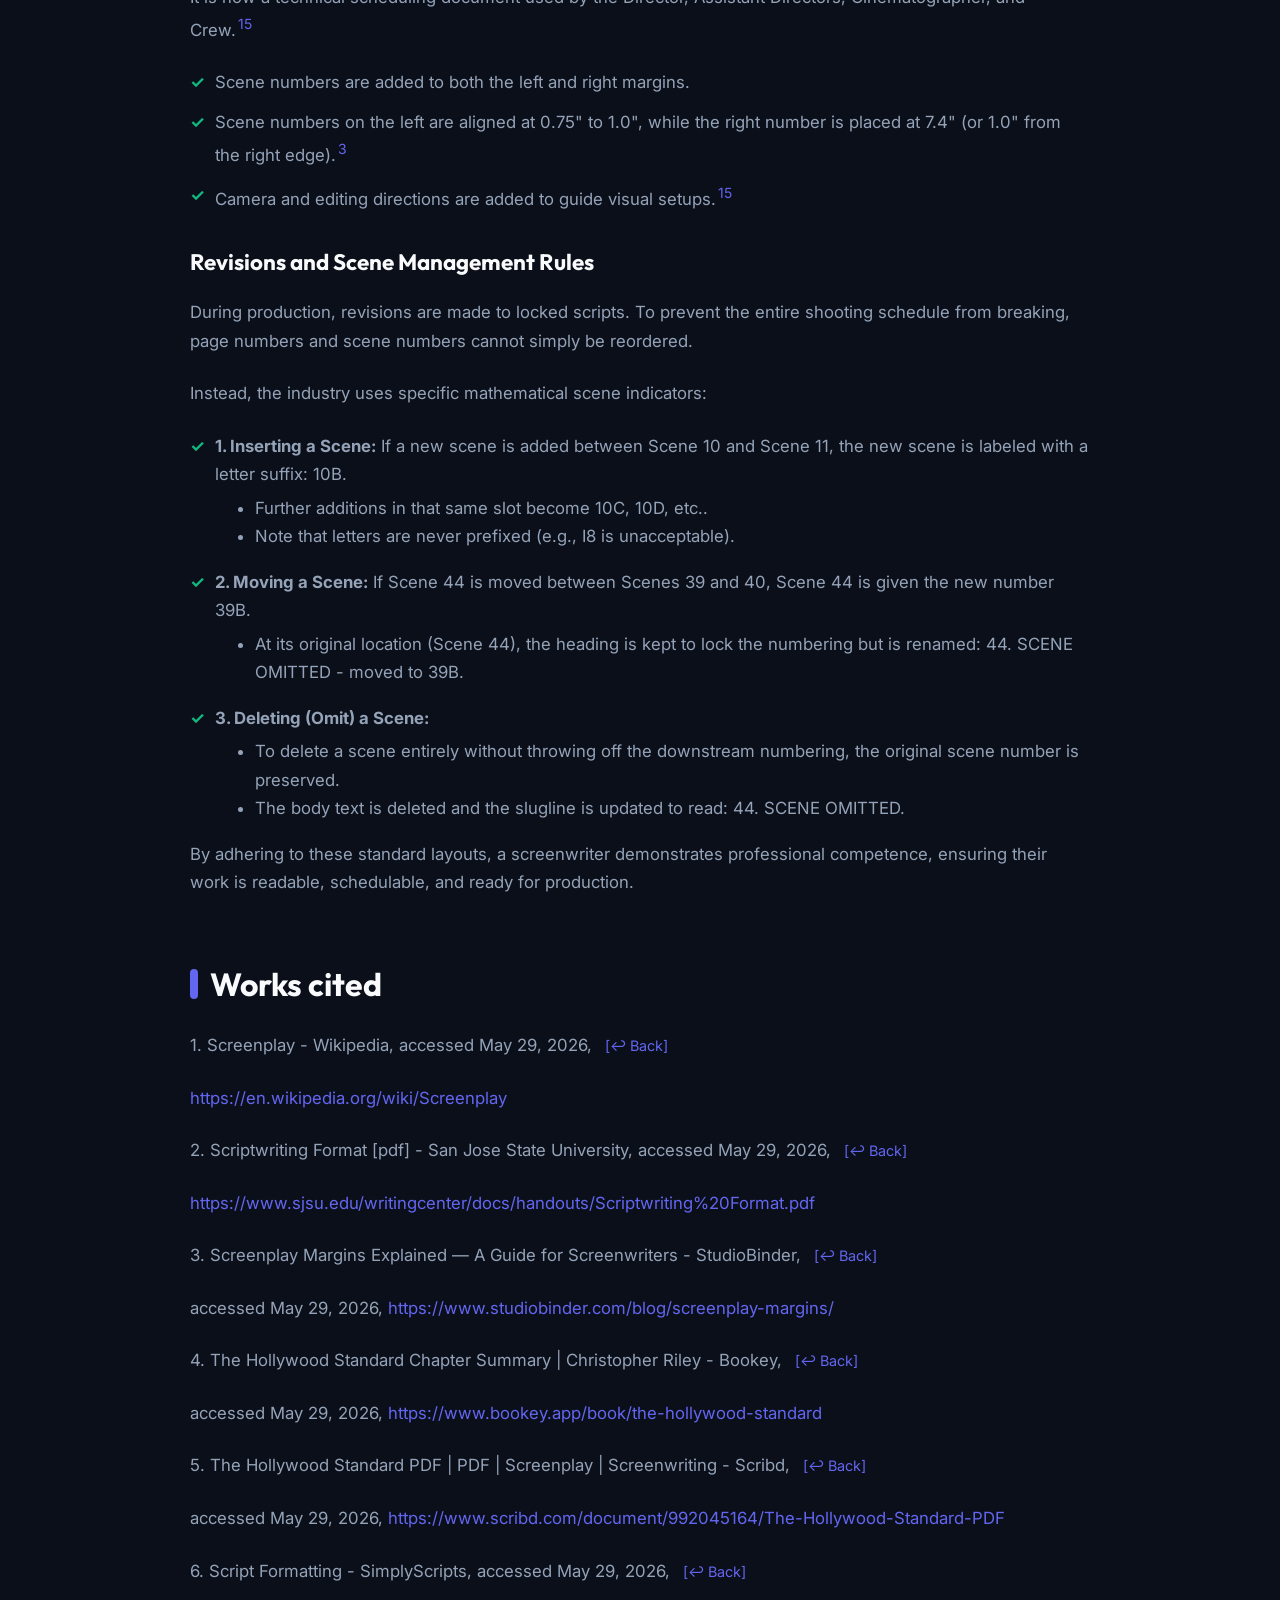
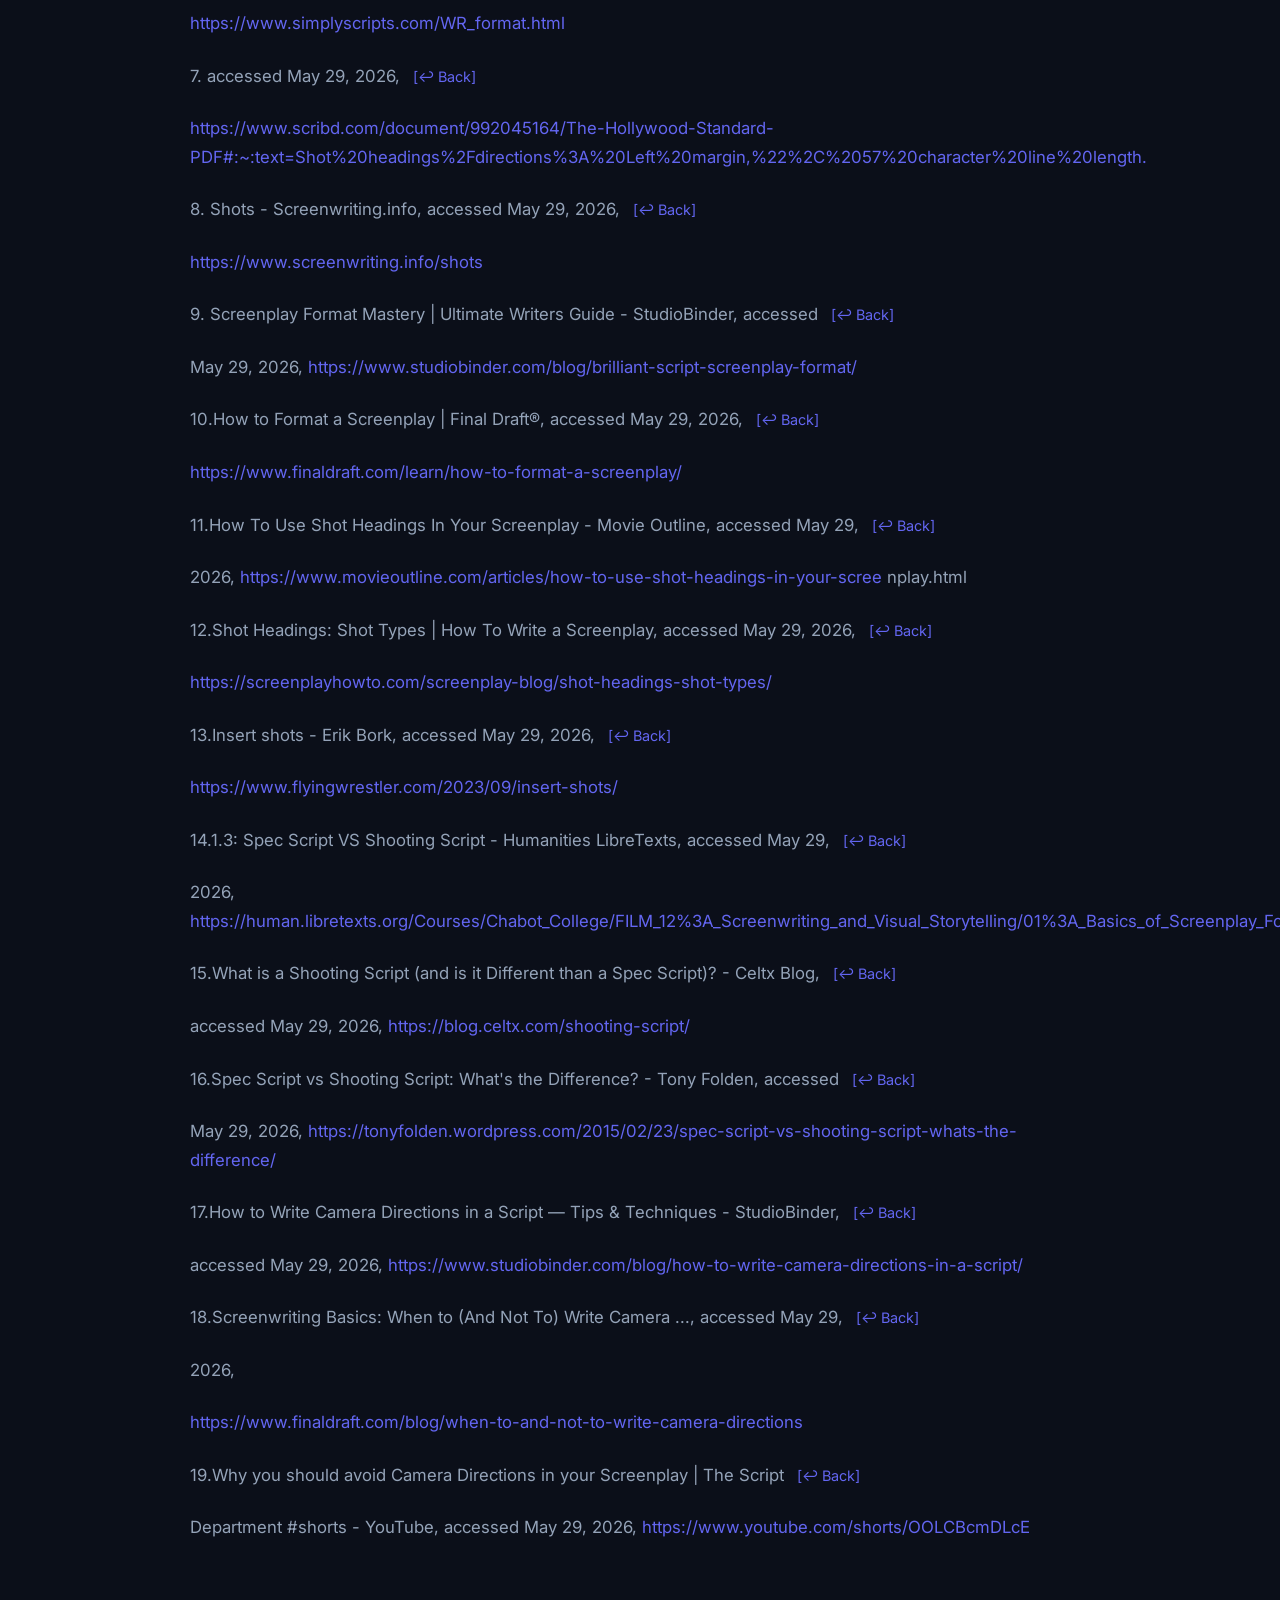
<file: writers_guide.html>
<!DOCTYPE html>
<html lang="en" data-theme="dark">
<head>
    <meta charset="UTF-8">
    <meta name="viewport" content="width=device-width, initial-scale=1.0">
    <title>Screenplay Writer's Guide</title>
    <link href="https://fonts.googleapis.com/css2?family=Fira+Code:wght@400;500&family=Inter:wght@300;400;500;600;700&family=Outfit:wght@400;500;600;700;800&display=swap" rel="stylesheet">
    <style>
        :root[data-theme="dark"] {
            --bg-primary: #0b0f19;
            --bg-secondary: #131a2c;
            --bg-tertiary: #1e293b;
            --bg-accent: rgba(99, 102, 241, 0.15);
            --border-color: rgba(255, 255, 255, 0.08);
            --text-primary: #f8fafc;
            --text-secondary: #94a3b8;
            --text-muted: #64748b;
            --accent: #6366f1;
            --accent-glow: rgba(99, 102, 241, 0.4);
            --card-shadow: 0 10px 30px -10px rgba(0, 0, 0, 0.5), 0 1px 3px rgba(0, 0, 0, 0.2);
        }

        body {
            font-family: 'Inter', sans-serif;
            background-color: var(--bg-primary);
            color: var(--text-primary);
            line-height: 1.7;
            padding: 0;
            margin: 0;
            overflow-y: auto;
        }

        /* Scrollbar styles */
        ::-webkit-scrollbar { width: 10px; height: 10px; }
        ::-webkit-scrollbar-track { background: var(--bg-primary); border-left: 1px solid var(--border-color); }
        ::-webkit-scrollbar-thumb { background: var(--bg-tertiary); border-radius: 10px; border: 2px solid var(--bg-primary); }
        ::-webkit-scrollbar-thumb:hover { background: var(--text-muted); }

        .container {
            max-width: 900px;
            margin: 0 auto;
            padding: 40px;
        }

        .hero {
            position: relative;
            height: 350px;
            display: flex;
            align-items: center;
            justify-content: center;
            overflow: hidden;
            border-bottom: 1px solid var(--border-color);
        }

        .hero img {
            position: absolute;
            top: 0; left: 0; width: 100%; height: 100%;
            object-fit: cover;
            opacity: 0.6;
            z-index: 1;
        }

        .hero::after {
            content: '';
            position: absolute;
            top: 0; left: 0; width: 100%; height: 100%;
            background: linear-gradient(to bottom, rgba(11,15,25,0.2) 0%, rgba(11,15,25,1) 100%);
            z-index: 2;
        }

        .hero-content {
            position: relative;
            z-index: 3;
            text-align: center;
            padding: 20px;
        }

        h1, h2, h3 {
            font-family: 'Outfit', sans-serif;
            font-weight: 700;
        }

        h1 {
            font-size: 3.5rem;
            background: linear-gradient(135deg, #fff 30%, var(--accent) 100%);
            -webkit-background-clip: text;
            -webkit-text-fill-color: transparent;
            margin: 0;
            letter-spacing: -0.03em;
        }

        .hero-subtitle {
            font-size: 1.2rem;
            color: var(--text-secondary);
            margin-top: 10px;
        }

        h2 {
            font-size: 2rem;
            margin-top: 60px;
            margin-bottom: 20px;
            color: var(--text-primary);
            display: flex;
            align-items: center;
            gap: 12px;
        }
        h2::before {
            content: '';
            display: block;
            width: 8px;
            height: 30px;
            background: var(--accent);
            border-radius: 4px;
        }

        h3 {
            font-size: 1.4rem;
            color: var(--text-primary);
            margin-top: 30px;
            margin-bottom: 15px;
        }

        p {
            color: var(--text-secondary);
            font-size: 1.05rem;
            margin-bottom: 1.5rem;
        }

        .example {
            background-color: var(--bg-secondary);
            padding: 25px;
            border-left: 4px solid var(--accent);
            font-family: 'Courier New', Courier, monospace;
            margin: 25px 0;
            white-space: pre-wrap;
            color: #e2e8f0;
            border-radius: 0 12px 12px 0;
            box-shadow: var(--card-shadow);
            position: relative;
            font-size: 1.1rem;
            line-height: 1.4;
        }

        .example::before {
            content: 'EXAMPLE';
            position: absolute;
            top: 5px;
            right: 10px;
            font-family: 'Outfit', sans-serif;
            font-size: 0.7rem;
            font-weight: 800;
            letter-spacing: 0.1em;
            color: var(--accent);
            opacity: 0.5;
        }

        .list-item {
            position: relative;
            padding-left: 25px;
            margin-bottom: 12px;
            color: var(--text-secondary);
            font-size: 1.05rem;
        }

        .list-item::before {
            content: '✓';
            position: absolute;
            left: 0;
            color: #10b981;
            font-weight: bold;
        }

        .image-card {
            background-color: var(--bg-secondary);
            border: 1px solid var(--border-color);
            border-radius: 12px;
            padding: 10px;
            margin: 40px 0;
            box-shadow: var(--card-shadow);
        }

        .image-card img {
            width: 100%;
            height: auto;
            border-radius: 8px;
            display: block;
        }

        table {
            width: 100%;
            border-collapse: collapse;
            margin: 30px 0;
            background-color: var(--bg-secondary);
            border-radius: 12px;
            overflow: hidden;
            box-shadow: var(--card-shadow);
        }

        th, td {
            padding: 15px 20px;
            text-align: left;
            border-bottom: 1px solid var(--border-color);
        }

        th {
            background-color: var(--bg-tertiary);
            font-family: 'Outfit', sans-serif;
            color: var(--text-primary);
            font-weight: 600;
        }

        tr:last-child td { border-bottom: none; }
        tr:hover td { background-color: var(--bg-accent); }

        a { color: var(--accent); text-decoration: none; }
        a:hover { text-decoration: underline; }
        sup a { padding: 0 2px; }

    </style>
</head>
<body>
    <div class="hero">
        <img src="writer_guide_hero.png" alt="Writer's Guide Hero">
        <div class="hero-content">
            <h1>Screenplay Writer's Guide</h1>
            <div class="hero-subtitle">The Typographical Landscape & formatting standards of modern screenplays.</div>
        </div>
    </div>
    
    <div class="container">

    <div class="image-card">
        <img src="writer_guide_blueprint.png" alt="Screenplay Blueprint">
    </div>
<p>The screenplay is a highly specialized, minimalist literary form designed to serve as a functional, technical blueprint for a collaborative, visual medium. Unlike novels or theatrical plays—which rely on internal monologues, extensive descriptions, or stage-oriented blocking—a screenplay must convey its story entirely through what can be physically seen and heard on screen.</p>

<p>This strict demand for visual externalization has resulted in a rigid typographical ecosystem that has remained virtually unchanged since the era of mechanical typewriters.</p>

<p>Within this structural framework, every element on the page is assigned a specific spatial coordinate, font weight, and programmatic function.<sup><a href="#fn2">2</a></sup> To comprehend how a screenwriter controls the pacing and visual flow of a film, one must understand how to master the primary formatting elements:</p>

<ul style="color: var(--text-secondary); margin-bottom: 1.5rem;">
    <li>Master Scene Heading</li>
    <li>Action</li>
    <li>Character Cue</li>
    <li>Dialogue</li>
    <li>Parentheticals</li>
    <li>Transitions</li>
    <li>Shot</li>
</ul>

<p>And how they interact under the industry-accepted layout known as the American Screenwriting Standard (or master-scene format).</p>

<h2>1. General Page Layout, Geometry, and Typography</h2>
<p>The layout rules of the American Screenwriting Standard are mathematically fixed to preserve a critical industry calculation: one page of formatted script equals roughly one minute of screentime.</p>

<p>If margins, font, or line spacing are modified, this page-to-minute ratio breaks down, impacting scheduling, budgeting, and production planning.<sup><a href="#fn3">3</a></sup></p>

<h3>Paper and Binding Specifications</h3>
<p>For hard copies, the physical layout demands strict adherence to traditional materials:</p>
<div class="list-item"><strong>Paper Size:</strong> Standard US Letter (8.5 inches by 11 inches).</div>
<div class="list-item"><strong>Paper Stock:</strong> Plain white, 20 lb. bond paper.</div>
<div class="list-item"><strong>Printing:</strong> Single-sided only.</div>
<div class="list-item"><strong>Binding:</strong> Three-hole punched paper bound with exactly two brass brads (fastened in the top and bottom holes, leaving the center hole empty). Avoid folders, fancy covers, or plastic bindings.<sup><a href="#fn4">4</a></sup></div>

<h3>Typographical Standards</h3>
<div class="list-item"><strong>Font Type and Size:</strong> Standard Courier 12-point (10-pitch). Using proportional fonts (like Times New Roman) or other sizing immediately marks a script as amateurish. Monospaced fonts ensure that every letter and space occupies the exact same horizontal width, which is the foundational basis for the one-minute-per-page calculation.</div>
<div class="list-item"><strong>Line Spacing:</strong> The document is single-spaced internally, with double-spacing (one blank line) separating distinct scene elements.</div>
<div class="list-item"><strong>Page Volume:</strong> This results in approximately 55 vertical lines of text per page (excluding headers), up to a maximum of 60 lines.<sup><a href="#fn6">6</a></sup></div>
<div class="list-item"><strong>Page Numbering:</strong> Placed in the top right-hand corner of the page, flush to the right margin, exactly 0.5 inches from the top edge, followed by a period (e.g., 2.). The title page and the very first page of the script are left unnumbered. Numbering officially begins on the third physical sheet of the document (page 2).</div>

<h2>2. The Page Margin Matrix</h2>
<p>Screenplay margins are significantly wider than standard prose margins.3 The left margin is 
particularly wide to allow room for the three-hole punching and brass brads without obscuring 
the text. 
The measurements below are measured from the absolute physical edge of the paper <sup><a href="#fn2">2</a></sup>:</p>
<table>
    <thead>
        <tr>
            <th>Screenplay Element</th>
            <th>Left Margin (Inches)</th>
            <th>Right Margin (Inches)</th>
            <th>Typographical Style</th>
            <th>Primary Target Audience</th>
        </tr>
    </thead>
    <tbody>
        <tr>
            <td><strong>Master Scene Heading</strong></td>
            <td>1.5&quot;</td>
            <td>1.0&quot;</td>
            <td>ALL CAPS</td>
            <td>Line Producers, Assistant Directors</td>
        </tr>
        <tr>
            <td><strong>Action / Description</strong></td>
            <td>1.5&quot;</td>
            <td>1.0&quot;</td>
            <td>Sentence Case, Present Tense</td>
            <td>Director, Actors, Cinematographer</td>
        </tr>
        <tr>
            <td><strong>Character Cue</strong></td>
            <td>3.7&quot; to 4.1&quot;</td>
            <td>N/A</td>
            <td>ALL CAPS</td>
            <td>Actors, Sound Recordists</td>
        </tr>
        <tr>
            <td><strong>Parenthetical ( )</strong></td>
            <td>3.1&quot; to 3.4&quot;</td>
            <td>3.1&quot; <sup><a href="#fn3">3</a></sup></td>
            <td>Lowercase inside ( )</td>
            <td>Actors, Director</td>
        </tr>
        <tr>
            <td><strong>Dialogue</strong></td>
            <td>2.5&quot; to 2.7&quot;</td>
            <td>1.5&quot; to 2.4&quot;</td>
            <td>Sentence Case <sup><a href="#fn1">1</a></sup></td>
            <td>Actors, Sound Recordists</td>
        </tr>
        <tr>
            <td><strong>Transition</strong></td>
            <td>6.0&quot; <sup><a href="#fn3">3</a></sup></td>
            <td>Right-Aligned</td>
            <td>ALL CAPS, ends in :</td>
            <td>Editor, Director</td>
        </tr>
        <tr>
            <td><strong>Shot Heading</strong></td>
            <td>1.7&quot; <sup><a href="#fn4">4</a></sup></td>
            <td>1.1&quot; <sup><a href="#fn4">4</a></sup></td>
            <td>ALL CAPS <sup><a href="#fn4">4</a></sup></td>
            <td>Director, Cinematographer</td>
        </tr>
    </tbody>
</table>
<h2>3. The Six Core Elements of Screenplay Format</h2>
<p>The American Screenwriting Standard structures all narrative actions and dialogue blocks into six major formatting elements:</p>

<h3>A. Scene Headings (Sluglines)</h3>
<p>Located at the beginning of each scene, this line establishes the environment.<sup><a href="#fn9">9</a></sup> It must be written in ALL CAPS and contains three distinct components:</p>

<div class="list-item"><strong>1. Interior or Exterior Designation:</strong> INT. (interior) or EXT. (exterior).
    <ul style="margin-top: 5px; color: var(--text-secondary);">
        <li>For scenes transitioning between both (e.g., inside a moving car), use INT./EXT. or I./E..</li>
    </ul>
</div>
<div class="list-item"><strong>2. Location:</strong> The specific physical setting (e.g., KEVIN'S HOUSE - KITCHEN).
    <ul style="margin-top: 5px; color: var(--text-secondary);">
        <li>Sub-locations can be clarified with hyphens.</li>
    </ul>
</div>
<div class="list-item"><strong>3. Time of Day:</strong> Standard designations are DAY or NIGHT. Special modifiers like MORNING, AFTERNOON, SAME, or CONTINUOUS are acceptable when continuity is key.</div>

<div class="example">INT. KEVIN'S HOUSE - KITCHEN - DAY</div>

<h3>B. Action (Screen Direction)</h3>
<p>This narrative block describes the physical environment, character movements, and auditory events.</p>
<div class="list-item">Always written in the present tense.</div>
<div class="list-item">Limited strictly to what can be physically seen and heard by an audience.</div>
<div class="list-item"><strong>Character Introductions:</strong> When a character is introduced for the first time:
    <ul style="margin-top: 5px; color: var(--text-secondary);">
        <li>Their name is capitalized in ALL CAPS, followed by their age in parentheses and a brief description.</li>
    </ul>
</div>

<div class="example">The back door swings open. LIAM (30s), a disheveled accountant, stumbles inside clutching a blood-stained folder.</div>

<h3>C. Character Cue</h3>
<p>Before any dialogue is spoken, the character’s speaking identity must be called out.</p>
<div class="list-item">The name is centered, written in ALL CAPS, and positioned at the 3.7" to 4.1" margin.</div>
<div class="list-item">Character names must remain entirely consistent throughout the script to avoid confusing the breakdown services.<sup><a href="#fn4">4</a></sup></div>

<p><strong>Extensions:</strong> Placed directly adjacent to the character name in parentheses<sup><a href="#fn3">3</a></sup>:</p>
<div class="list-item">(V.O.) for Voice-Over (narration, thoughts, radio voices, or telephone speakers on the other end of a call).</div>
<div class="list-item">(O.S.) for Off-Screen (when a character is physically present in the scene's location but is speaking from outside the camera's visual frame).</div>
<div class="list-item">(CONT'D) when a character’s dialogue block is briefly interrupted by an action line and then continues.</div>
<h3>D. Parentheticals (Wrylies)</h3>
<p>These are short, lowercase directions enclosed in parentheses, placed directly beneath the Character Cue and before their dialogue, or inside a dialogue block.</p>
<div class="list-item">Indented at 3.1" left and 3.1" right.<sup><a href="#fn3">3</a></sup></div>
<div class="list-item">Used sparingly and only to clarify the tone or emotional delivery when the text itself could be misread (e.g., (sarcastic) or (whispering)).
    <ul style="margin-top: 5px; color: var(--text-secondary);">
        <li>They should not be used to micromanage actor movements.</li>
    </ul>
</div>

<div class="example">         LIAM 
    (whispering) 
    We don't have much time.</div>

<h3>E. Dialogue</h3>
<p>The actual spoken lines of a character.</p>
<div class="list-item">Formatted in sentence case.<sup><a href="#fn1">1</a></sup></div>
<div class="list-item">Indented to a left margin of 2.5" to 2.7" and a right margin of 1.5" to 2.4".<sup><a href="#fn3">3</a></sup></div>
<div class="list-item">If a line trails off, use an ellipsis (...). If a line is abruptly cut off, end the speech with a double-hyphen (--).</div>

<h3>F. Transitions</h3>
<p>Editing directions indicating how to transition between scenes, positioned flush to the right margin at the 6.0" mark.<sup><a href="#fn3">3</a></sup></p>
<div class="list-item">Written in ALL CAPS and end with a colon (e.g., CUT TO:, DISSOLVE TO:, SMASH TO:).</div>
<div class="list-item">In spec scripts, transitions are kept to an absolute minimum or omitted entirely, as editing styles are determined in post-production.</div>

<h2>4. Contextualizing the Shot Element within Narrative Blueprinting</h2>
<p>A shot heading is a formatting device designed to alter the focal point of the reader's eye within an already established scene.<sup><a href="#fn8">8</a></sup></p>
<p>While a Scene Heading changes the physical space or time, a Shot Heading changes the physical framing or camera perspective within that same location.<sup><a href="#fn11">11</a></sup></p>

<h3>Rules of Shot Headings</h3>
<div class="list-item"><strong>Margins:</strong> Formatted flush left (or aligned to 1.7" left margin).</div>
<div class="list-item"><strong>Casing:</strong> Written in ALL CAPS.<sup><a href="#fn4">4</a></sup></div>
<div class="list-item"><strong>Spacing:</strong> Preceded by a blank line and followed by a blank line. (Note: Some classic manuals like SimplyScripts mention two blank lines preceding a shot, but a single blank line is standard in contemporary software).<sup><a href="#fn8">8</a></sup></div>

<h3>Common Shot Heading Types<sup><a href="#fn8">8</a></sup>:</h3>
<div class="list-item"><strong>ANGLE ON --</strong> <sup><a href="#fn8">8</a></sup></div>
<div class="list-item"><strong>EXTREME CLOSE UP ON --</strong> <sup><a href="#fn8">8</a></sup></div>
<div class="list-item"><strong>WIDER ANGLE --</strong> <sup><a href="#fn12">12</a></sup></div>
<div class="list-item"><strong>REVERSE ANGLE --</strong> <sup><a href="#fn8">8</a></sup></div>
<div class="list-item"><strong>INSERT --</strong> (specifically used to draw attention to small details, text, or props that must be legible to the audience).<sup><a href="#fn8">8</a></sup></div>
<h2>5. Special Formatting Situations</h2>
<p>Many narrative scenarios require complex structures beyond basic dialogue.</p>
<p>The American Screenwriting Standard outlines precise protocols for telephone calls, text messages, flashbacks, and montages.</p>

<h3>A. Telephone Conversations</h3>
<p>There are three industry-approved methods to format telephone exchanges:</p>

<h4>Method 1: One-Sided Call (Only One Character Seen and Heard)</h4>
<p>Treat the scene like normal dialogue. The pauses where the other character speaks are indicated by physical action lines, avoiding repetitive "beat" parentheticals.</p>

<div class="example">INT. KITCHEN - DAY  

Clara frantically scrubs the blood-soaked tile. The phone RINGS. She answers it.

    CLARA
  Hello?
 (listening)
  No, this is she. Who is this?

Clara stops scrubbing, her posture stiffening.

    CLARA (CONT'D)
  You're lying. He's at work.</div>

<h4>Method 2: Two-Sided Call with Voice-Over (One Character Seen, Both Heard)</h4>
<p>The character on the other end is heard but not physically seen. Their Character Cue must utilize the (V.O.) extension to represent the electronic transmission of their voice.</p>

<div class="example">INT. KITCHEN - DAY 

Clara answers the ringing phone.

    CLARA
  Hello?

    SHADOWY FIGURE (V.O.)
  Clara. I have your husband.</div>

<h4>Method 3: Intercut Call (Both Characters Seen and Heard)</h4>
<p>To show both characters in their respective locations cutting back and forth, establish both locations first, then insert an INTERCUT command.</p>
<p>This allows the writer to list the dialogue continuously without writing new scene headings for every single line.</p>

<div class="example">INT. CLARA'S KITCHEN - DAY 

Clara answers the ringing phone.

    CLARA
  Hello?

INT. WALL STREET OFFICE - SAME TIME 

A SHADOWY FIGURE sits behind a mahogany desk, holding the receiver.

    SHADOWY FIGURE
  Is Clara Evans available?

INTERCUT - PHONE CONVERSATION

    CLARA
  This is she.</div>
<h3>B. Text Messaging</h3>
<p>Because texting is silent, formatting it as spoken dialogue can confuse the actor or sound department.</p>
<p>The industry utilizes three main formatting approaches:</p>

<h4>Method 1: Within Action Description (Best for Quick, Single Texts)</h4>
<p>Describe the character looking at the screen and quote the text directly in the action line.</p>

<div class="example">Erik pulls out his phone. 

A new text from "Wife" reads: "Pick up milk."

Erik sighs and pockets the phone.</div>

<h4>Method 2: Insert Shot (Best for Crucial Visual Reveals)</h4>
<p>If the precise wording of a text is a major plot point, use an INSERT shot to force the reader to see the screen.</p>

<div class="example">INT. ERIK'S OFFICE - DAY 

Erik's phone vibrates on the desk. He looks at it.

INSERT PHONE SCREEN 

Incoming call from "WIFE." 

BACK TO SCENE 

Erik silences the call and returns to typing.</div>

<h4>Method 3: Dialogue Formatting with (TEXT) Extension (Best for Back-and-Forth Conversations)</h4>
<p>Format the texts like spoken lines but append the (TEXT) extension next to the character cue.</p>

<div class="example">INT. ERIK'S OFFICE - DAY 

Erik types rapidly on his phone.

    ERIK (TEXT)
  I'll be late tonight, sorry!

    WIFE (TEXT)
  Again? Dinner is cold.</div>
<h3>C. Flashbacks</h3>
<p>Flashbacks must be formatted so that the production crew knows exactly when the story moves in and out of the timeline.</p>

<h4>Method 1: Integrated Scene Heading Modifier (Best for Full-Scene Flashbacks)</h4>
<p>Append - FLASHBACK directly to the end of the Scene Heading. The returning scene must append - BACK TO PRESENT DAY or - PRESENT DAY.</p>

<div class="example">EXT. TRAIN TRACKS - DAY - FLASHBACK 

A ten-year-old Barry sprints along the tracks, laughing. 

INT. Barry's OFFICE - NIGHT - BACK TO PRESENT DAY 

The adult Barry (40s) stares out the window at the rainy city skyline.</div>

<h4>Method 2: Subheading Indicators (Best for Flashbacks within a Scene)</h4>
<p>Insert BEGIN FLASHBACK and END FLASHBACK as distinct subheadings.</p>

<div class="example">INT. Barry's OFFICE - NIGHT 

Barry stares at a framed photograph of a steam engine. 

BEGIN FLASHBACK: 

Ten-year-old Barry stands on a platform as a massive train roars past. 

END FLASHBACK

Barry wipes a tear from his cheek and sits at his desk.</div>
<h3>D. Montages</h3>
<p>A montage is a series of rapid, thematic visual fragments spanning multiple locations or times.</p>
<div class="list-item">Begin with a capitalized subheading: MONTAGE -.</div>
<div class="list-item">List each brief visual snippet on a separate line, typically using double-hyphens (--).</div>
<div class="list-item">Conclude with a returning subheading: END MONTAGE or BACK TO SCENE.</div>

<div class="example">MONTAGE - LIAM ELUDES THE POLICE 

-- Liam ducks into a narrow, trash-filled alleyway. 
-- He sprints across a crowded subway platform, blending into the crowd. 
-- In a public restroom, he dyes his hair brown in the sink. 

END MONTAGE</div>

<h2>6. The Revision and Production Process: Spec Scripts vs. Production Drafts</h2>
<p>Understanding the distinction between a Spec Script and a Production Draft (Shooting Script) is critical to professional industry survival.</p>

<h3>Spec Scripts: The Story Catalyst</h3>
<p>A "spec" script is written on speculation (uncommissioned and unsold). Its primary audience is the Script Reader, Producer, and Talent Agent.<sup><a href="#fn5">5</a></sup></p>

<div class="list-item">Focuses entirely on pacing, narrative flow, character development, and readability.<sup><a href="#fn15">15</a></sup></div>
<div class="list-item">OMITS scene numbers.<sup><a href="#fn16">16</a></sup></div>
<div class="list-item">AVOIDS technical camera directions (e.g., PAN TO, TRACKING SHOT, CRANE UP).
    <ul style="margin-top: 5px; color: var(--text-secondary);">
        <li>Writing camera directions "directs from the page" and is considered an intrusion upon the director's creative authority.<sup><a href="#fn17">17</a></sup></li>
    </ul>
</div>

<h3>Production Drafts: The Technical Blueprint</h3>
<p>Once a script is purchased and budgeted, it transitions into a Shooting Script.<sup><a href="#fn14">14</a></sup></p>
<p>It is now a technical scheduling document used by the Director, Assistant Directors, Cinematographer, and Crew.<sup><a href="#fn15">15</a></sup></p>

<div class="list-item">Scene numbers are added to both the left and right margins.</div>
<div class="list-item">Scene numbers on the left are aligned at 0.75" to 1.0", while the right number is placed at 7.4" (or 1.0" from the right edge).<sup><a href="#fn3">3</a></sup></div>
<div class="list-item">Camera and editing directions are added to guide visual setups.<sup><a href="#fn15">15</a></sup></div>

<h3>Revisions and Scene Management Rules</h3>
<p>During production, revisions are made to locked scripts. To prevent the entire shooting schedule from breaking, page numbers and scene numbers cannot simply be reordered.</p>
<p>Instead, the industry uses specific mathematical scene indicators:</p>

<div class="list-item"><strong>1. Inserting a Scene:</strong> If a new scene is added between Scene 10 and Scene 11, the new scene is labeled with a letter suffix: 10B.
    <ul style="margin-top: 5px; color: var(--text-secondary);">
        <li>Further additions in that same slot become 10C, 10D, etc..</li>
        <li>Note that letters are never prefixed (e.g., I8 is unacceptable).</li>
    </ul>
</div>

<div class="list-item"><strong>2. Moving a Scene:</strong> If Scene 44 is moved between Scenes 39 and 40, Scene 44 is given the new number 39B.
    <ul style="margin-top: 5px; color: var(--text-secondary);">
        <li>At its original location (Scene 44), the heading is kept to lock the numbering but is renamed: 44. SCENE OMITTED - moved to 39B.</li>
    </ul>
</div>

<div class="list-item"><strong>3. Deleting (Omit) a Scene:</strong>
    <ul style="margin-top: 5px; color: var(--text-secondary);">
        <li>To delete a scene entirely without throwing off the downstream numbering, the original scene number is preserved.</li>
        <li>The body text is deleted and the slugline is updated to read: 44. SCENE OMITTED.</li>
    </ul>
</div>

<p>By adhering to these standard layouts, a screenwriter demonstrates professional competence, ensuring their work is readable, schedulable, and ready for production.</p>
<h2>Works cited</h2>
<p id="fn1">1.​ Screenplay - Wikipedia, accessed May 29, 2026, <a href="javascript:history.back()" title="Return to text" style="font-size: 0.9rem; color: var(--accent); text-decoration: none; margin-left: 8px;">[↩ Back]</a></p>
<p><a href="https://en.wikipedia.org/wiki/Screenplay" target="_blank">https://en.wikipedia.org/wiki/Screenplay</a> </p>
<p id="fn2">2.​ Scriptwriting Format [pdf] - San Jose State University, accessed May 29, 2026, <a href="javascript:history.back()" title="Return to text" style="font-size: 0.9rem; color: var(--accent); text-decoration: none; margin-left: 8px;">[↩ Back]</a></p>
<p><a href="https://www.sjsu.edu/writingcenter/docs/handouts/Scriptwriting%20Format.pdf" target="_blank">https://www.sjsu.edu/writingcenter/docs/handouts/Scriptwriting%20Format.pdf</a> </p>
<p id="fn3">3.​ Screenplay Margins Explained — A Guide for Screenwriters - StudioBinder, <a href="javascript:history.back()" title="Return to text" style="font-size: 0.9rem; color: var(--accent); text-decoration: none; margin-left: 8px;">[↩ Back]</a></p>
<p>accessed May 29, 2026, <a href="https://www.studiobinder.com/blog/screenplay-margins/" target="_blank">https://www.studiobinder.com/blog/screenplay-margins/</a> </p>
<p id="fn4">4.​ The Hollywood Standard Chapter Summary | Christopher Riley - Bookey, <a href="javascript:history.back()" title="Return to text" style="font-size: 0.9rem; color: var(--accent); text-decoration: none; margin-left: 8px;">[↩ Back]</a></p>
<p>accessed May 29, 2026, <a href="https://www.bookey.app/book/the-hollywood-standard" target="_blank">https://www.bookey.app/book/the-hollywood-standard</a> </p>
<p id="fn5">5.​ The Hollywood Standard PDF | PDF | Screenplay | Screenwriting - Scribd, <a href="javascript:history.back()" title="Return to text" style="font-size: 0.9rem; color: var(--accent); text-decoration: none; margin-left: 8px;">[↩ Back]</a></p>
<p>accessed May 29, 2026, 
<a href="https://www.scribd.com/document/992045164/The-Hollywood-Standard-PDF" target="_blank">https://www.scribd.com/document/992045164/The-Hollywood-Standard-PDF</a> </p>
<p id="fn6">6.​ Script Formatting - SimplyScripts, accessed May 29, 2026, <a href="javascript:history.back()" title="Return to text" style="font-size: 0.9rem; color: var(--accent); text-decoration: none; margin-left: 8px;">[↩ Back]</a></p>
<p><a href="https://www.simplyscripts.com/WR_format.html" target="_blank">https://www.simplyscripts.com/WR_format.html</a> </p>
<p id="fn7">7.​ accessed May 29, 2026, <a href="javascript:history.back()" title="Return to text" style="font-size: 0.9rem; color: var(--accent); text-decoration: none; margin-left: 8px;">[↩ Back]</a></p>
<p><a href="https://www.scribd.com/document/992045164/The-Hollywood-Standard-PDF#:~:text=Shot%20headings%2Fdirections%3A%20Left%20margin,%22%2C%2057%20character%20line%20length." target="_blank">https://www.scribd.com/document/992045164/The-Hollywood-Standard-PDF#:~:text=Shot%20headings%2Fdirections%3A%20Left%20margin,%22%2C%2057%20character%20line%20length.</a></p>
<p id="fn8">8.​ Shots - Screenwriting.info, accessed May 29, 2026, <a href="javascript:history.back()" title="Return to text" style="font-size: 0.9rem; color: var(--accent); text-decoration: none; margin-left: 8px;">[↩ Back]</a></p>
<p><a href="https://www.screenwriting.info/shots" target="_blank">https://www.screenwriting.info/shots</a> </p>
<p id="fn9">9.​ Screenplay Format Mastery | Ultimate Writers Guide - StudioBinder, accessed <a href="javascript:history.back()" title="Return to text" style="font-size: 0.9rem; color: var(--accent); text-decoration: none; margin-left: 8px;">[↩ Back]</a></p>
<p>May 29, 2026, 
<a href="https://www.studiobinder.com/blog/brilliant-script-screenplay-format/" target="_blank">https://www.studiobinder.com/blog/brilliant-script-screenplay-format/</a> </p>
<p id="fn10">10.​How to Format a Screenplay | Final Draft®, accessed May 29, 2026, <a href="javascript:history.back()" title="Return to text" style="font-size: 0.9rem; color: var(--accent); text-decoration: none; margin-left: 8px;">[↩ Back]</a></p>
<p><a href="https://www.finaldraft.com/learn/how-to-format-a-screenplay/" target="_blank">https://www.finaldraft.com/learn/how-to-format-a-screenplay/</a> </p>
<p id="fn11">11.​How To Use Shot Headings In Your Screenplay - Movie Outline, accessed May 29, <a href="javascript:history.back()" title="Return to text" style="font-size: 0.9rem; color: var(--accent); text-decoration: none; margin-left: 8px;">[↩ Back]</a></p>
<p>2026, 
<a href="https://www.movieoutline.com/articles/how-to-use-shot-headings-in-your-scree" target="_blank">https://www.movieoutline.com/articles/how-to-use-shot-headings-in-your-scree</a>
nplay.html </p>
<p id="fn12">12.​Shot Headings: Shot Types | How To Write a Screenplay, accessed May 29, 2026, <a href="javascript:history.back()" title="Return to text" style="font-size: 0.9rem; color: var(--accent); text-decoration: none; margin-left: 8px;">[↩ Back]</a></p>
<p><a href="https://screenplayhowto.com/screenplay-blog/shot-headings-shot-types/" target="_blank">https://screenplayhowto.com/screenplay-blog/shot-headings-shot-types/</a> </p>
<p id="fn13">13.​Insert shots - Erik Bork, accessed May 29, 2026, <a href="javascript:history.back()" title="Return to text" style="font-size: 0.9rem; color: var(--accent); text-decoration: none; margin-left: 8px;">[↩ Back]</a></p>
<p><a href="https://www.flyingwrestler.com/2023/09/insert-shots/" target="_blank">https://www.flyingwrestler.com/2023/09/insert-shots/</a> </p>
<p id="fn14">14.​1.3: Spec Script VS Shooting Script - Humanities LibreTexts, accessed May 29, <a href="javascript:history.back()" title="Return to text" style="font-size: 0.9rem; color: var(--accent); text-decoration: none; margin-left: 8px;">[↩ Back]</a></p>
<p>2026, 
<a href="https://human.libretexts.org/Courses/Chabot_College/FILM_12%3A_Screenwriting_and_Visual_Storytelling/01%3A_Basics_of_Screenplay_Formatting/1.03%3A_Spec_Script_VS_Shooting_Script" target="_blank">https://human.libretexts.org/Courses/Chabot_College/FILM_12%3A_Screenwriting_and_Visual_Storytelling/01%3A_Basics_of_Screenplay_Formatting/1.03%3A_Spec_Script_VS_Shooting_Script</a></p>
<p id="fn15">15.​What is a Shooting Script (and is it Different than a Spec Script)? - Celtx Blog, <a href="javascript:history.back()" title="Return to text" style="font-size: 0.9rem; color: var(--accent); text-decoration: none; margin-left: 8px;">[↩ Back]</a></p>
<p>accessed May 29, 2026, <a href="https://blog.celtx.com/shooting-script/" target="_blank">https://blog.celtx.com/shooting-script/</a> </p>
<p id="fn16">16.​Spec Script vs Shooting Script: What&#x27;s the Difference? - Tony Folden, accessed <a href="javascript:history.back()" title="Return to text" style="font-size: 0.9rem; color: var(--accent); text-decoration: none; margin-left: 8px;">[↩ Back]</a></p>
<p>May 29, 2026, 
<a href="https://tonyfolden.wordpress.com/2015/02/23/spec-script-vs-shooting-script-whats-the-difference/" target="_blank">https://tonyfolden.wordpress.com/2015/02/23/spec-script-vs-shooting-script-whats-the-difference/</a></p>
<p id="fn17">17.​How to Write Camera Directions in a Script — Tips &amp; Techniques - StudioBinder, <a href="javascript:history.back()" title="Return to text" style="font-size: 0.9rem; color: var(--accent); text-decoration: none; margin-left: 8px;">[↩ Back]</a></p>
<p>accessed May 29, 2026, 
<a href="https://www.studiobinder.com/blog/how-to-write-camera-directions-in-a-script/" target="_blank">https://www.studiobinder.com/blog/how-to-write-camera-directions-in-a-script/</a> </p>
<p id="fn18">18.​Screenwriting Basics: When to (And Not To) Write Camera ..., accessed May 29, <a href="javascript:history.back()" title="Return to text" style="font-size: 0.9rem; color: var(--accent); text-decoration: none; margin-left: 8px;">[↩ Back]</a></p>
<p>2026,</p>
<p><a href="https://www.finaldraft.com/blog/when-to-and-not-to-write-camera-directions" target="_blank">https://www.finaldraft.com/blog/when-to-and-not-to-write-camera-directions</a> </p>
<p id="fn19">19.​Why you should avoid Camera Directions in your Screenplay | The Script <a href="javascript:history.back()" title="Return to text" style="font-size: 0.9rem; color: var(--accent); text-decoration: none; margin-left: 8px;">[↩ Back]</a></p>
<p>Department #shorts - YouTube, accessed May 29, 2026, 
<a href="https://www.youtube.com/shorts/OOLCBcmDLcE" target="_blank">https://www.youtube.com/shorts/OOLCBcmDLcE</a></p>

    </div>
</body>
</html>
</file>
<file: mindmap.css>
:root {
    --bg-dark: #121212;
    --bg-surface: #1E1E1E;
    --bg-surface-hover: #2C2C2C;
    --text-primary: #FFFFFF;
    --text-secondary: #AAAAAA;
    --accent: #0078D4;
    --card-bg: #FFEAA7;
    --card-text: #2D3436;
}

body, html {
    margin: 0;
    padding: 0;
    width: 100%;
    height: 100%;
    font-family: 'Inter', sans-serif;
    background-color: var(--bg-dark);
    color: var(--text-primary);
    display: flex;
    overflow: hidden;
}

#sidebar {
    width: 250px;
    background-color: var(--bg-surface);
    border-right: 1px solid #333;
    display: flex;
    flex-direction: column;
    z-index: 10;
}

.sidebar-header {
    padding: 20px;
    font-size: 18px;
    font-weight: 600;
    border-bottom: 1px solid #333;
    margin-bottom: 10px;
}

.tab {
    padding: 15px 20px;
    cursor: pointer;
    transition: background 0.2s;
    font-weight: 500;
}

.tab:hover {
    background-color: var(--bg-surface-hover);
}

.tab.active {
    background-color: var(--accent);
    color: white;
}

#content {
    flex-grow: 1;
    position: relative;
    background-color: #1a1a1a;
    display: flex;
    flex-direction: column;
}

.view {
    display: none;
    width: 100%;
    flex-grow: 1;
    position: relative;
}

.view.active {
    display: flex;
    flex-direction: column;
}

/* Canvas Areas */
#corkboard-canvas, #freeform-canvas, #character-bible-canvas {
    width: 100%;
    height: 100%;
    position: relative;
    overflow: auto;
    background-image: radial-gradient(#333 1px, transparent 1px);
    background-size: 20px 20px;
}

.card.character-card {
    background-color: #A0C4FF;
    min-height: 180px;
}

/* Draggable Cards / Sticky Notes */
.card {
    width: 200px;
    min-height: 120px;
    background-color: var(--card-bg);
    color: var(--card-text);
    position: absolute;
    border-radius: 4px;
    box-shadow: 2px 4px 10px rgba(0,0,0,0.5);
    padding: 15px;
    cursor: grab;
    user-select: none;
    display: flex;
    flex-direction: column;
}

.card:active {
    cursor: grabbing;
    box-shadow: 4px 8px 15px rgba(0,0,0,0.6);
}

.card-title {
    font-weight: 600;
    font-size: 14px;
    margin-bottom: 8px;
    border-bottom: 1px solid rgba(0,0,0,0.1);
    padding-bottom: 5px;
}

.card-body {
    font-size: 12px;
    flex-grow: 1;
    color: #444;
    overflow-y: auto;
    padding-right: 5px;
}

/* Custom Scrollbar for Card Body */
.card-body::-webkit-scrollbar {
    width: 4px;
}
.card-body::-webkit-scrollbar-track {
    background: transparent;
}
.card-body::-webkit-scrollbar-thumb {
    background-color: rgba(0,0,0,0.2);
    border-radius: 4px;
}

/* Meta tags for Scene Cards */
.meta-tag {
    margin-bottom: 5px;
    font-size: 11px;
    border-bottom: 1px dotted rgba(0,0,0,0.1);
    padding-bottom: 3px;
}
.meta-tag strong {
    color: #333;
}
.meta-chars {
    color: #005A9E;
    margin-bottom: 8px;
    border-bottom: none;
}
.meta-synopsis {
    margin-top: 8px;
    padding-top: 8px;
    border-top: 1px solid rgba(0,0,0,0.1);
    font-size: 11px;
    line-height: 1.3;
    color: #555;
    background-color: rgba(0,0,0,0.03);
    padding: 6px;
    border-radius: 4px;
}

/* Toolbar */
.global-toolbar {
    padding: 10px;
    background-color: var(--bg-surface);
    border-bottom: 1px solid #333;
    z-index: 10;
    display: flex;
    gap: 10px;
}

.global-toolbar button {
    background-color: var(--accent);
    color: white;
    border: none;
    padding: 8px 16px;
    border-radius: 4px;
    cursor: pointer;
    font-weight: 500;
}

.global-toolbar button:hover {
    background-color: #005A9E;
}

/* Collapsed Cards */
.card.collapsed {
    min-height: 0 !important;
    height: auto !important;
}
.card.collapsed .card-body,
.card.collapsed .card-notes {
    display: none !important;
}

/* Freeform specific */

.freeform-card .card-title {
    outline: none;
    cursor: text;
}

.freeform-card .card-body {
    outline: none;
    cursor: text;
}

.card-notes {
    margin-top: 10px;
    padding-top: 10px;
    border-top: 1px dashed rgba(0,0,0,0.2);
    font-size: 12px;
    color: #222;
    min-height: 40px;
    outline: none;
    cursor: text;
}
.card-notes:empty:before {
    content: attr(placeholder);
    color: rgba(0,0,0,0.4);
}

/* Modal Styles */
.modal { display: none; position: fixed; z-index: 1000; left: 0; top: 0; width: 100%; height: 100%; background-color: rgba(0,0,0,0.7); align-items: center; justify-content: center; }
.modal-content { background-color: var(--bg-surface); width: 80%; max-width: 800px; height: 80%; border-radius: 8px; display: flex; flex-direction: column; padding: 20px; box-shadow: 0 10px 30px rgba(0,0,0,0.5); }
.modal-header { display: flex; justify-content: space-between; align-items: center; border-bottom: 1px solid #333; padding-bottom: 15px; margin-bottom: 15px; }
.modal-title { font-size: 24px; font-weight: 600; }
#modal-close { background: none; border: none; color: white; font-size: 28px; cursor: pointer; }
.modal-body { color: var(--text-secondary); margin-bottom: 20px; font-size: 16px; }
.modal-notes-label { font-size: 14px; font-weight: 600; color: var(--accent); margin-bottom: 10px; }
.modal-notes { flex-grow: 1; background-color: #1a1a1a; padding: 15px; border-radius: 4px; border: 1px solid #333; outline: none; font-size: 15px; line-height: 1.5; overflow-y: auto; }

/* Context Menu */
.context-menu {
    position: absolute;
    background-color: rgba(30, 30, 30, 0.85);
    backdrop-filter: blur(10px);
    border: 1px solid rgba(255, 255, 255, 0.1);
    box-shadow: 0 4px 15px rgba(0, 0, 0, 0.5);
    border-radius: 6px;
    padding: 5px 0;
    min-width: 150px;
    z-index: 2000;
}

.context-menu .menu-item {
    padding: 8px 15px;
    font-size: 14px;
    cursor: pointer;
    color: var(--text-primary);
    transition: background 0.2s;
}

.context-menu .menu-item:hover {
    background-color: var(--accent);
}

/* Group Styles */
.mindmap-group {
    border: 1px solid rgba(255, 255, 255, 0.1);
    background-color: rgba(0, 0, 0, 0.2);
    border-radius: 8px;
    margin: 20px;
    margin-bottom: 40px;
    display: flex;
    flex-direction: column;
}

.group-header {
    background-color: rgba(255, 255, 255, 0.05);
    padding: 10px 20px;
    font-size: 16px;
    font-weight: 600;
    cursor: pointer;
    border-bottom: 1px solid rgba(255, 255, 255, 0.1);
    border-radius: 8px 8px 0 0;
    display: flex;
    justify-content: space-between;
}

.group-header:hover {
    background-color: rgba(255, 255, 255, 0.1);
}

.group-body {
    display: flex;
    flex-wrap: wrap;
    gap: 20px;
    padding: 20px;
    min-height: 50px;
}

.mindmap-group.collapsed .group-body {
    display: none;
}

.card.in-group {
    position: relative !important;
    left: auto !important;
    top: auto !important;
    margin: 0 !important;
}

/* Submenu styles */
.has-submenu {
    position: relative;
}
.submenu {
    display: none;
    position: absolute;
    left: 100%;
    top: 0;
    background-color: rgba(30, 30, 30, 0.95);
    border: 1px solid rgba(255, 255, 255, 0.1);
    border-radius: 6px;
    min-width: 150px;
    z-index: 2001;
}
.has-submenu:hover .submenu {
    display: block;
}
</file>
